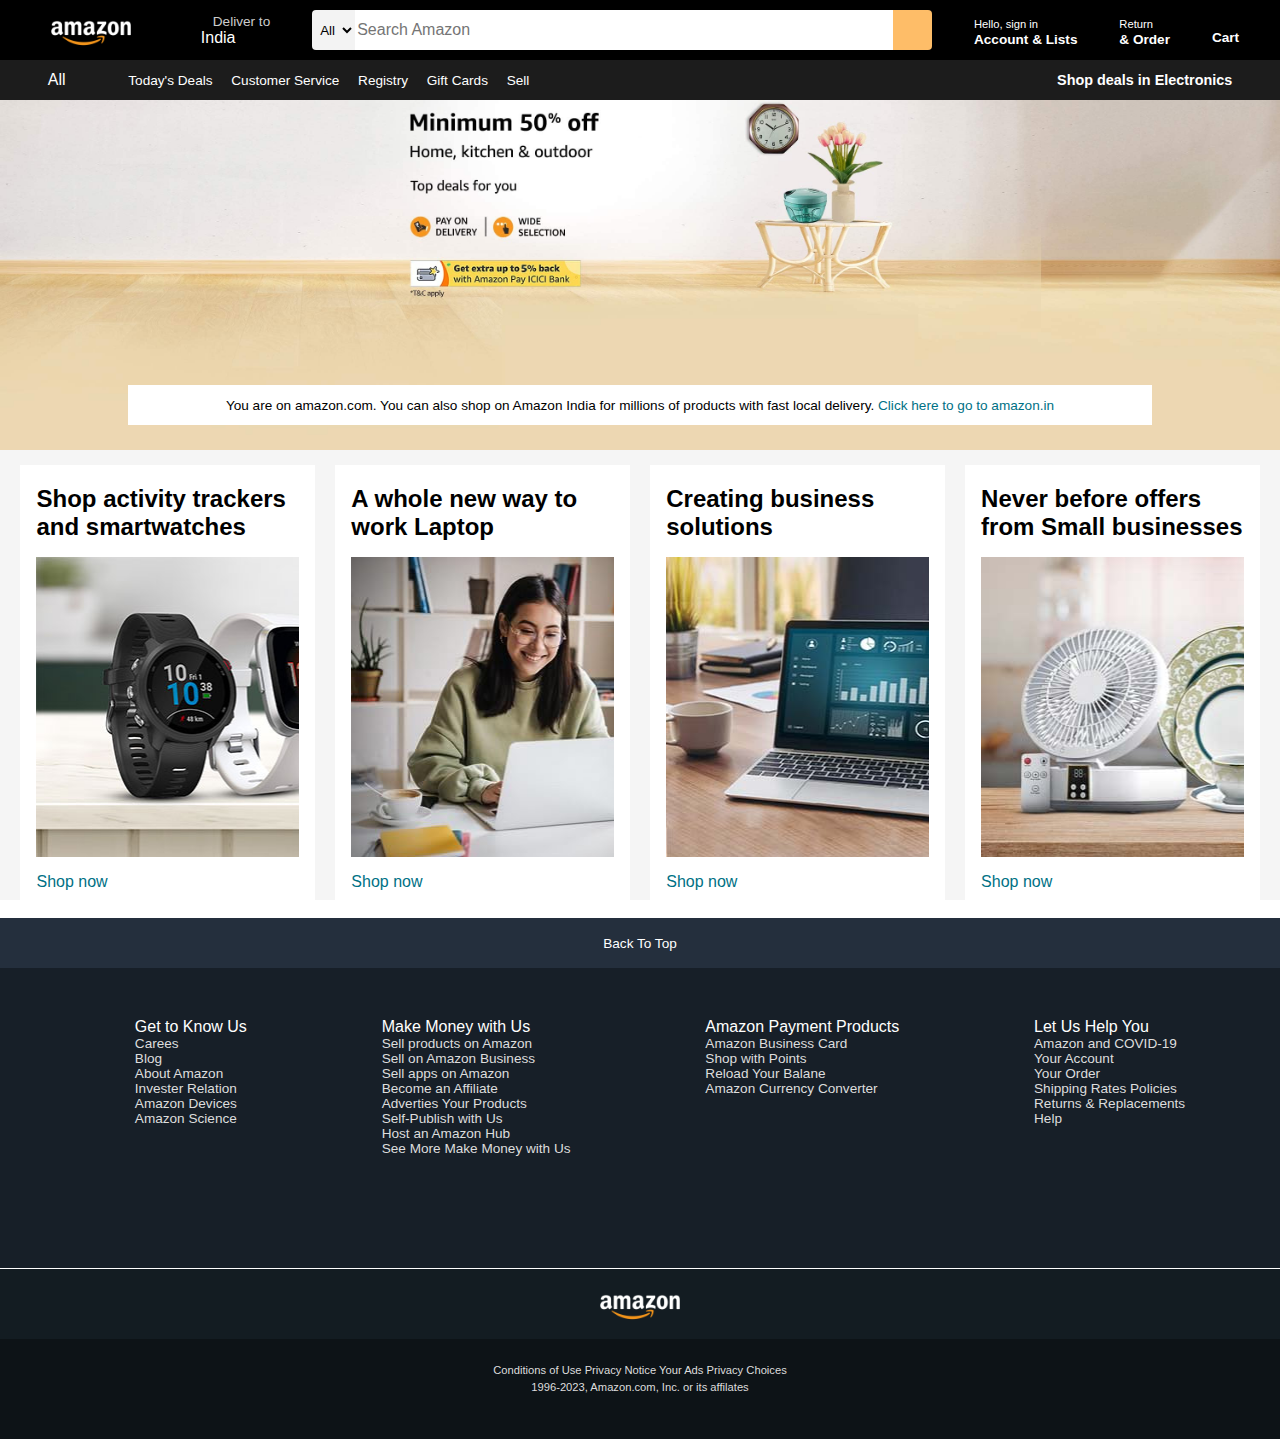
<file: 1. Amazon Clone/index.html>
<!DOCTYPE html>
<html lang="en">
<head>
    <meta charset="UTF-8">
    <meta name="viewport" content="width=device-width, initial-scale=1.0">
    <title>Amazon</title>
    <link rel="stylesheet" href="https://cdnjs.cloudflare.com/ajax/libs/font-awesome/6.5.1/css/all.min.css" integrity="sha512-DTOQO9RWCH3ppGqcWaEA1BIZOC6xxalwEsw9c2QQeAIftl+Vegovlnee1c9QX4TctnWMn13TZye+giMm8e2LwA==" crossorigin="anonymous" referrerpolicy="no-referrer" />
    <link rel="stylesheet" href="style.css">
</head>
<body>
    <header>
        <div class="navbar">
            <div class="nav-logo border">
                <div class="logo"></div>
            </div>

            <div class="nav-address border">
                <p class="del">Deliver to</p>
                <div class="add-icon">
                    <i class="fa-solid fa-location-dot"></i>
                    <p class="country">India</p>
                </div>
            </div>

            <div class="nav-search border">
                <select class="search-select">
                    <option>All</option>
                </select>
                <input placeholder="Search Amazon" class="search-input">
                <div class="search-icon">
                    <i class="fa-solid fa-magnifying-glass"></i>
                </div>
            </div>


            <div class="nav-signin border">
                <p><span>Hello, sign in</span></p>
                <p class="sin">Account & Lists</p>
            </div>
            <div class="nav-signin border">
                <p><span>Return</span></p>
                <p class="sin">& Order</p>
            </div>

            <div class="nav-cart border">
                <i class="fa-brands fa-opencart"></i>
                Cart
            </div>
        </div>
        <div class="panel">
            <div class="panel-all">
                <i class="fa-solid fa-bars"></i>
                All
            </div>
            <div class="panel-ops">
                <p>Today's Deals</p>
                <p>Customer Service</p>
                <p>Registry</p>
                <p>Gift Cards</p>
                <p>Sell</p>
            </div>
            <div class="panel-deals">
                Shop deals in Electronics
            </div>
        </div>
    </header>
    <main>

        <section>
            <div class="hero-section">
                <div class="hero-msg">
                    <p>You are on amazon.com. You can also shop on Amazon India for millions of products with fast local delivery. <a href="https://www.amazon.in/">Click here to go to amazon.in</a></p>
                </div>
            </div>
        </section>

        <section>
            <div class="shop-section">
                <div class="box1 box">
                    <div class="box-content">
                        <h2>Shop activity trackers and smartwatches</h2>
                        <div class="box-img" style="background-image: url(./watches.jpg);"></div>
                        <a href="https://www.amazon.com/s?k=activity+trackers+and+smartwatches&_encoding=UTF8&content-id=amzn1.sym.33f8f65b-b95c-44af-8b89-e59e69e79828&pd_rd_r=b109cd0d-b489-4e14-975a-4a64c9a3bf09&pd_rd_w=Z54Ld&pd_rd_wg=xE8P7&pf_rd_p=33f8f65b-b95c-44af-8b89-e59e69e79828&pf_rd_r=VTBT3417DB2V9KTE99F7&ref=pd_gw_unk">Shop now</a>
                    </div>
                </div>
                <div class="box2 box">
                    <div class="box-content">
                        <h2>A whole new way to work Laptop </h2>
                        <div class="box-img" style="background-image: url(./Laptop.jpg);"></div>
                        <a href="https://www.amazon.com/s?k=laptops&_encoding=UTF8&content-id=amzn1.sym.133c76c2-17c5-4fe7-be87-8177a87f7092&pd_rd_r=a45ef0ad-745b-48bb-8a0b-5f13f760192c&pd_rd_w=C3DUV&pd_rd_wg=n20PI&pf_rd_p=133c76c2-17c5-4fe7-be87-8177a87f7092&pf_rd_r=WMNQJV6TGV9R13VRY3RV&ref=pd_gw_unk">Shop now</a>
                    </div>
                </div>
                <div class="box3 box">
                    <div class="box-content">
                        <h2>Creating business solutions</h2>
                        <div class="box-img" style="background-image: url(./Business.jpg);"></div>
                        <a href="https://www.amazon.com/s?k=laptops+and+accessories&_encoding=UTF8&content-id=amzn1.sym.7d5cde1d-b3d4-4ca8-a1cf-489ba1530c6b&pd_rd_r=a45ef0ad-745b-48bb-8a0b-5f13f760192c&pd_rd_w=7Y9DD&pd_rd_wg=n20PI&pf_rd_p=7d5cde1d-b3d4-4ca8-a1cf-489ba1530c6b&pf_rd_r=WMNQJV6TGV9R13VRY3RV&ref=pd_gw_unk">Shop now</a>
                    </div>
                </div>
                <div class="box4 box">
                    <div class="box-content">
                    <h2>Never before offers from Small businesses</h2>
                    <div class="box-img" style="background-image: url(./small\ bussinesses.jpg);"></div>
                    <a href="https://www.amazon.in/b/?_encoding=UTF8&node=20378717031&pd_rd_w=JOxIe&content-id=amzn1.sym.e57068b5-f000-4f26-b090-bc745f6a6c02&pf_rd_p=e57068b5-f000-4f26-b090-bc745f6a6c02&pf_rd_r=WJC3ZA21ZS196VC3YR1X&pd_rd_wg=EQIKT&pd_rd_r=8e8f8b3c-e23b-40c0-878a-a7e684e5ac0e&ref_=pd_gw_unk">Shop now</a>
                </div>    
            </div>
        </section>
    </main>
    <br>
    <footer>
        <div class="foot-panel1">
            <p>Back To Top</p>
        </div>
        <div class="foot-panel2">
            <ul>
                <p>Get to Know Us</p>
                <a href="">Carees</a>
                <a href="">Blog</a>
                <a href="">About Amazon</a>
                <a href="">Invester Relation</a>
                <a href="">Amazon Devices</a>
                <a href="">Amazon Science</a>
            </ul>
            <ul>
                <p>Make Money with Us</p>
                <a href="">Sell products on Amazon</a>
                <a href="">Sell on Amazon Business</a>
                <a href="">Sell apps on Amazon</a>
                <a href="">Become an Affiliate</a>
                <a href="">Adverties Your Products</a>
                <a href="">Self-Publish with Us</a>
                <a href="">Host an Amazon Hub</a>
                <a href="">See More Make Money with Us</a>
            </ul>
            <ul>
                <p>Amazon Payment Products</p>
                <a href="">Amazon Business Card</a>
                <a href="">Shop with Points</a>
                <a href="">Reload Your Balane</a>
                <a href="">Amazon Currency Converter</a>

            </ul>
            <ul>
                <p>Let Us Help You</p>
                <a href="">Amazon and COVID-19</a>
                <a href="">Your Account</a>
                <a href="">Your Order</a>
                <a href="">Shipping Rates Policies</a>
                <a href="">Returns & Replacements</a>
                <a href="">Help</a>
            </ul>
        </div>
        <div class="foot-panel3">
            <div class="logo"></div>
        </div>
        <div class="foot-panel4">
            <div class="pages">
                <a href="">Conditions of Use</a>
                <a href="">Privacy Notice</a>
                <a href="">Your Ads Privacy Choices</a>
            </div>
            <div class="copyright">
                <i class="fa-regular fa-copyright"></i>
                1996-2023, Amazon.com, Inc. or its affilates
            </div>
        </div>
    </footer>
</body>
</html>
</file>
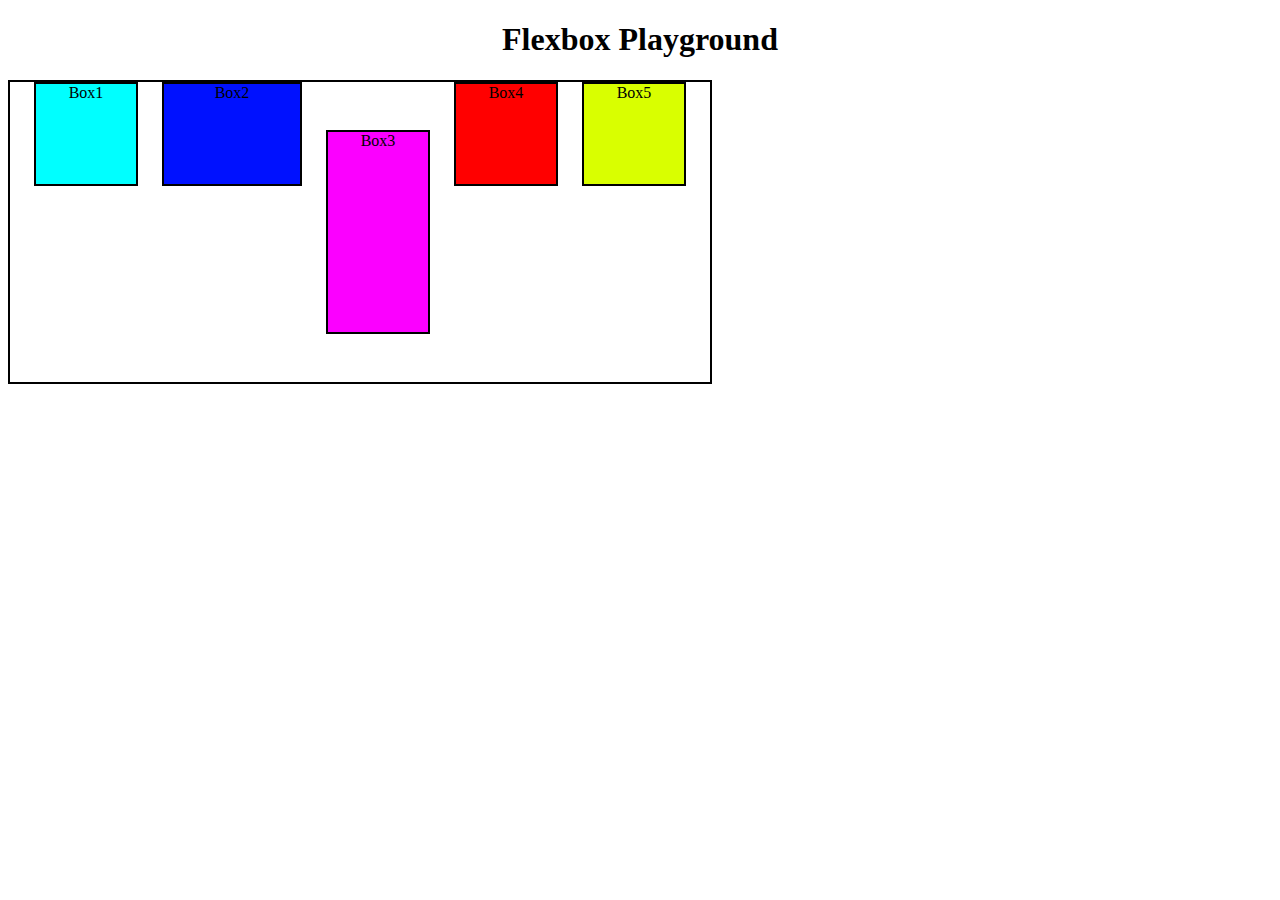
<file: Flexbox/index.html>
<!DOCTYPE html>
<html lang="en">
<head>
    <meta charset="UTF-8">
    <meta name="viewport" content="width=device-width, initial-scale=1.0">
    <title>Document</title>
    <link rel="stylesheet" href="style.css">
</head>
<body>
    <header></header>
    <main>
        <section>
            <h1>Flexbox Playground</h1>
            <div id="container">
                <div id="box1">Box1</div>
                <div id="box2">Box2</div>
                <div id="box3">Box3</div>
                <div id="box4">Box4</div>
                <div id="box5">Box5</div>
            </div>
        </section>
    </main>
    <footer></footer>
</body>
</html>
</file>
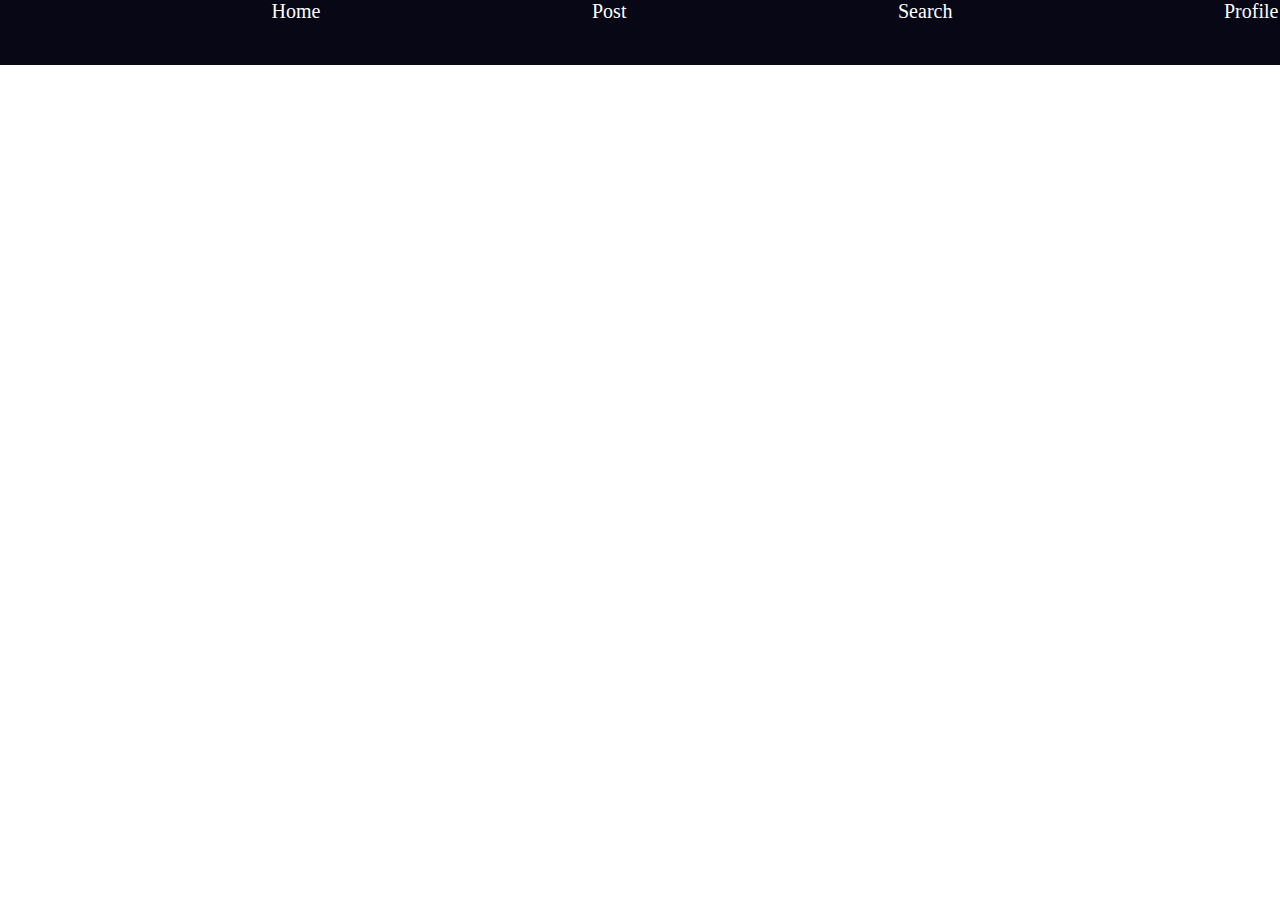
<file: Personal Projects/index.html>
<!DOCTYPE html>
<html lang="en">
<head>
    <meta charset="UTF-8">
    <meta name="viewport" content="width=device-width, initial-scale=1.0">
    <title>Document</title>
    <link rel="stylesheet" href="style.css">
</head>
<body>
    <header>
        <div id="navbar">
            <li><a href="">Home</a></li>
            <li><a href="">Post</a></li>
            <li><a href="">Search</a></li>
            <li><a href="">Profile</a></li>
        </div>
    </header>
    <main>
        <div></div>        
        <div></div>
        <div></div>
        <div></div>
        <div></div>
    </main>
    <footer>
        <div id="footbar">

        </div>
    </footer>
</body>
</html>
</file>
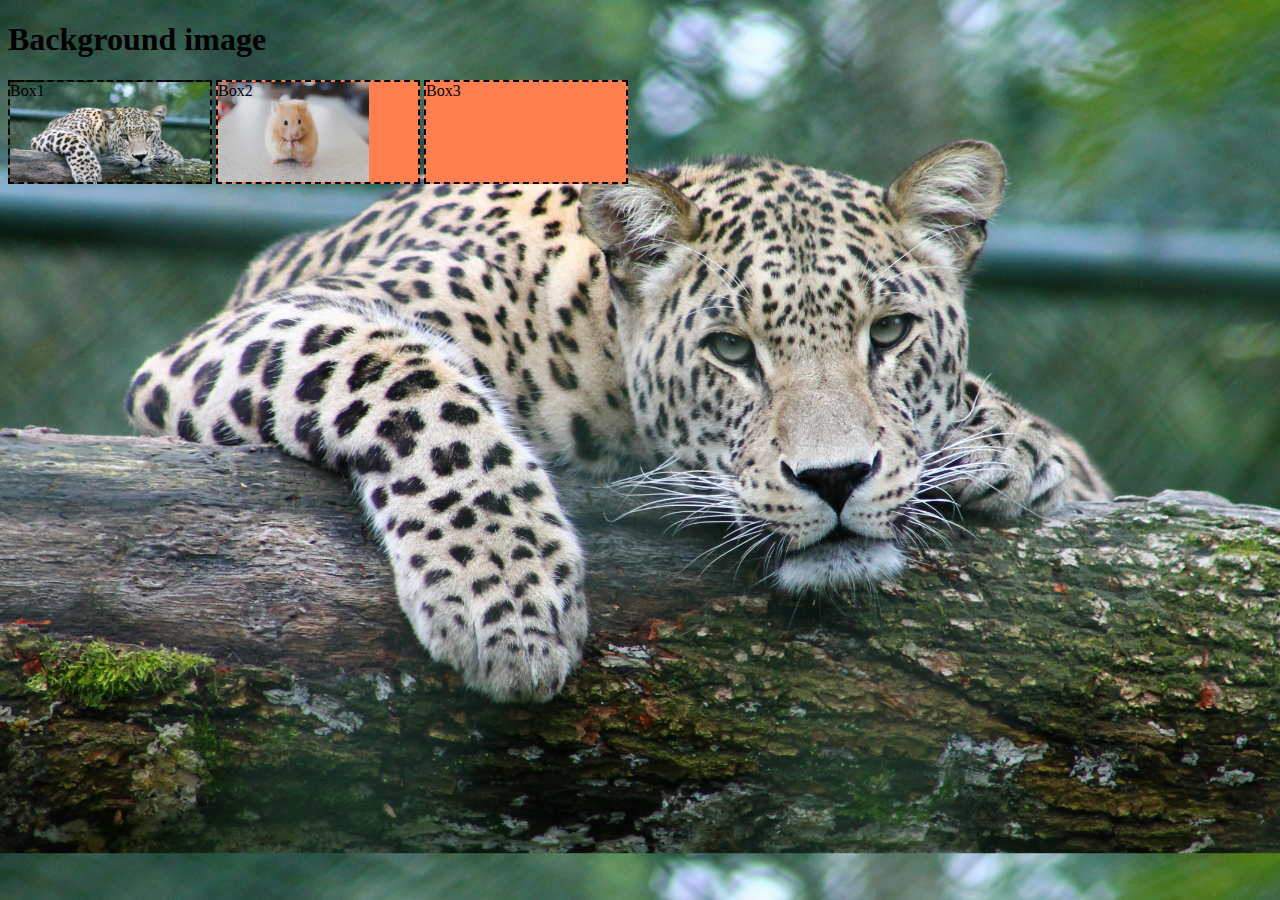
<file: CSS/Background image/index.html>
<!DOCTYPE html>
<html lang="en">
<head>
    <meta charset="UTF-8">
    <meta name="viewport" content="width=device-width, initial-scale=1.0">
    <title>Document</title>
    <link rel="stylesheet" href="style.css">
</head>
<body>
    <h1>Background image</h1>
    <div id="box1">Box1</div>
    <div id="box2">Box2</div>
    <div id="box3">Box3</div>
</body>
</html>
</file>
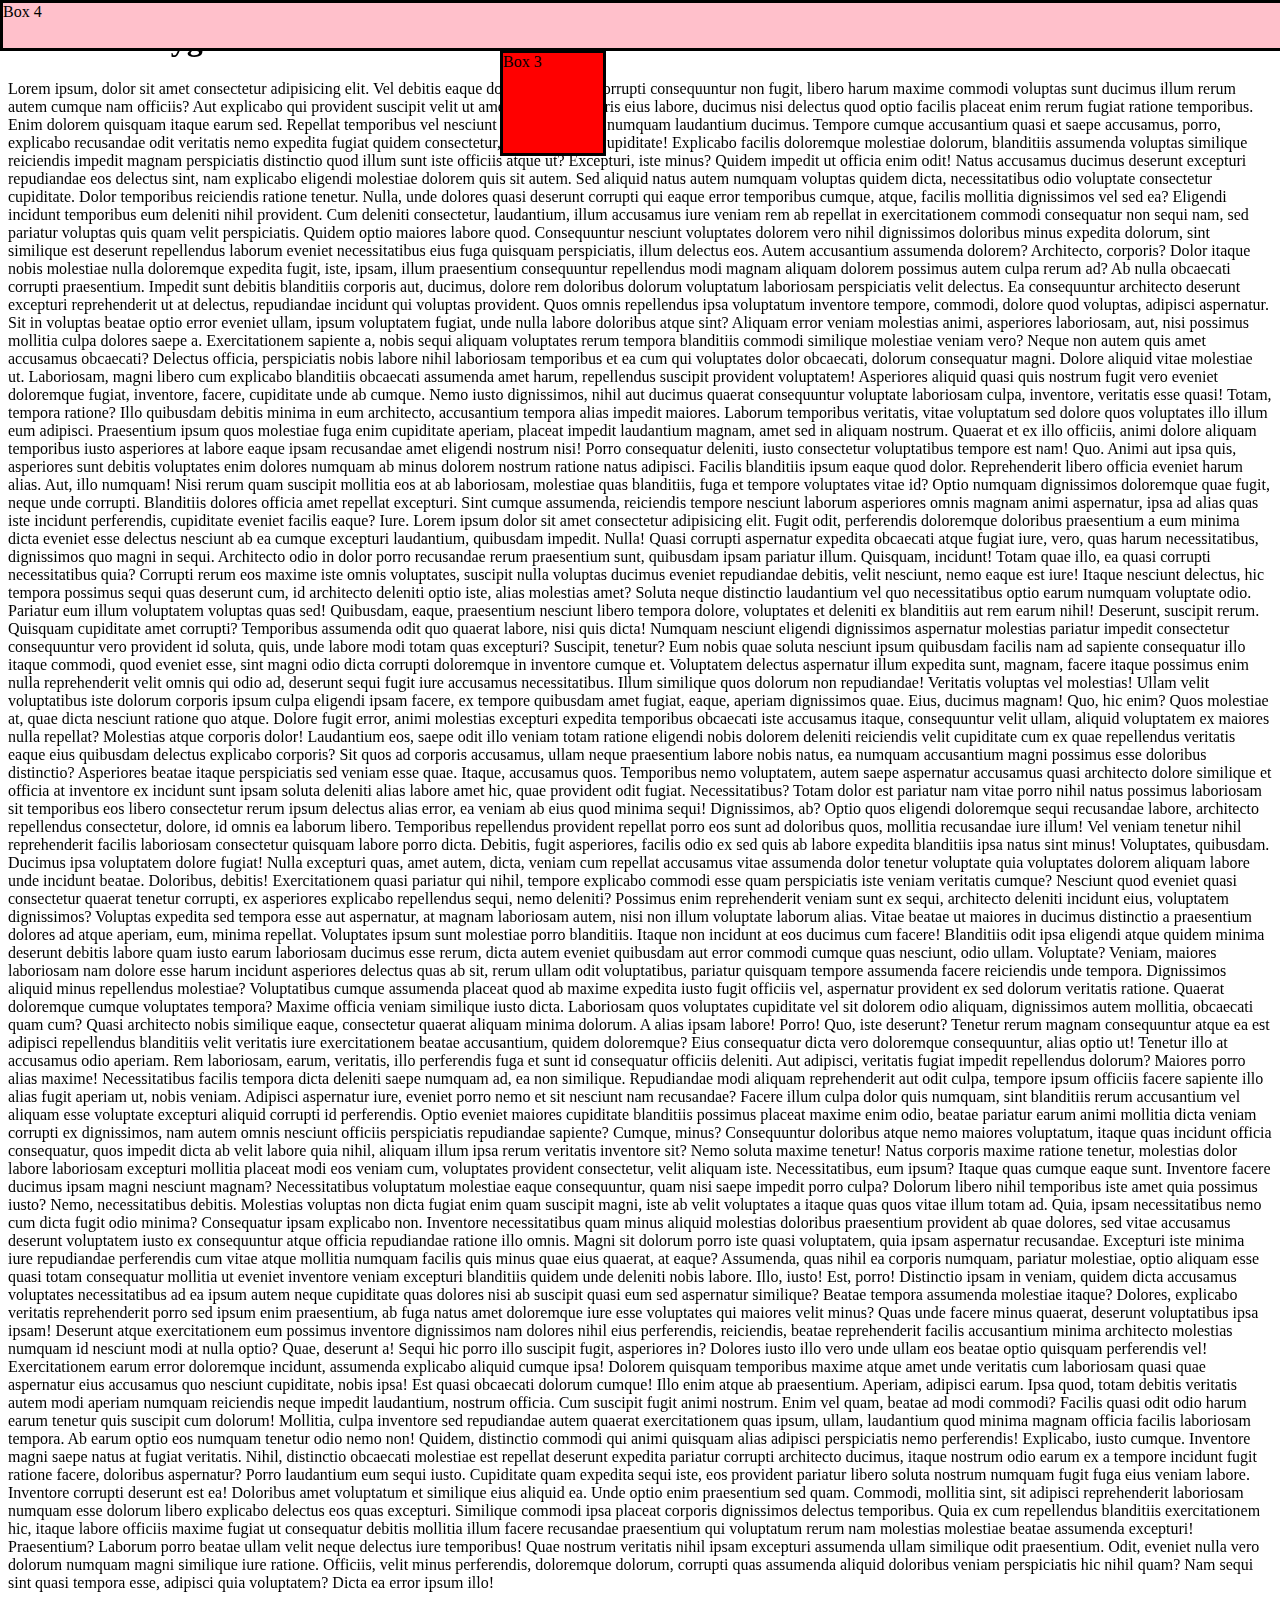
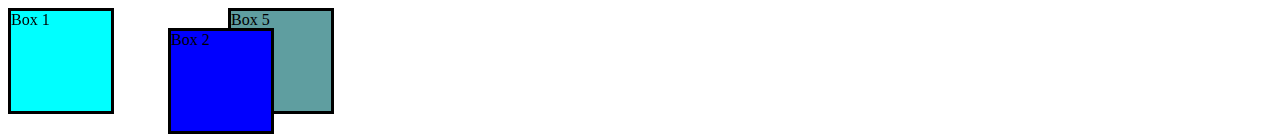
<file: CSS/Position/index.html>
<!DOCTYPE html>
<html lang="en">
<head>
    <meta charset="UTF-8">
    <meta name="viewport" content="width=device-width, initial-scale=1.0">
    <title>Document</title>
    <link rel="stylesheet" href="style.css">
</head>
<body>
    <h1>Position Playground</h1>
    <p>Lorem ipsum, dolor sit amet consectetur adipisicing elit. Vel debitis eaque dolorum veniam corrupti consequuntur non fugit, libero harum maxime commodi voluptas sunt ducimus illum rerum autem cumque nam officiis?
    Aut explicabo qui provident suscipit velit ut amet maiores corporis eius labore, ducimus nisi delectus quod optio facilis placeat enim rerum fugiat ratione temporibus. Enim dolorem quisquam itaque earum sed.
    Repellat temporibus vel nesciunt pariatur ratione, numquam laudantium ducimus. Tempore cumque accusantium quasi et saepe accusamus, porro, explicabo recusandae odit veritatis nemo expedita fugiat quidem consectetur, velit error ea! Cupiditate!
    Explicabo facilis doloremque molestiae dolorum, blanditiis assumenda voluptas similique reiciendis impedit magnam perspiciatis distinctio quod illum sunt iste officiis atque ut? Excepturi, iste minus? Quidem impedit ut officia enim odit!
    Natus accusamus ducimus deserunt excepturi repudiandae eos delectus sint, nam explicabo eligendi molestiae dolorem quis sit autem. Sed aliquid natus autem numquam voluptas quidem dicta, necessitatibus odio voluptate consectetur cupiditate.
    Dolor temporibus reiciendis ratione tenetur. Nulla, unde dolores quasi deserunt corrupti qui eaque error temporibus cumque, atque, facilis mollitia dignissimos vel sed ea? Eligendi incidunt temporibus eum deleniti nihil provident.
    Cum deleniti consectetur, laudantium, illum accusamus iure veniam rem ab repellat in exercitationem commodi consequatur non sequi nam, sed pariatur voluptas quis quam velit perspiciatis. Quidem optio maiores labore quod.
    Consequuntur nesciunt voluptates dolorem vero nihil dignissimos doloribus minus expedita dolorum, sint similique est deserunt repellendus laborum eveniet necessitatibus eius fuga quisquam perspiciatis, illum delectus eos. Autem accusantium assumenda dolorem?
    Architecto, corporis? Dolor itaque nobis molestiae nulla doloremque expedita fugit, iste, ipsam, illum praesentium consequuntur repellendus modi magnam aliquam dolorem possimus autem culpa rerum ad? Ab nulla obcaecati corrupti praesentium.
    Impedit sunt debitis blanditiis corporis aut, ducimus, dolore rem doloribus dolorum voluptatum laboriosam perspiciatis velit delectus. Ea consequuntur architecto deserunt excepturi reprehenderit ut at delectus, repudiandae incidunt qui voluptas provident.
    Quos omnis repellendus ipsa voluptatum inventore tempore, commodi, dolore quod voluptas, adipisci aspernatur. Sit in voluptas beatae optio error eveniet ullam, ipsum voluptatem fugiat, unde nulla labore doloribus atque sint?
    Aliquam error veniam molestias animi, asperiores laboriosam, aut, nisi possimus mollitia culpa dolores saepe a. Exercitationem sapiente a, nobis sequi aliquam voluptates rerum tempora blanditiis commodi similique molestiae veniam vero?
    Neque non autem quis amet accusamus obcaecati? Delectus officia, perspiciatis nobis labore nihil laboriosam temporibus et ea cum qui voluptates dolor obcaecati, dolorum consequatur magni. Dolore aliquid vitae molestiae ut.
    Laboriosam, magni libero cum explicabo blanditiis obcaecati assumenda amet harum, repellendus suscipit provident voluptatem! Asperiores aliquid quasi quis nostrum fugit vero eveniet doloremque fugiat, inventore, facere, cupiditate unde ab cumque.
    Nemo iusto dignissimos, nihil aut ducimus quaerat consequuntur voluptate laboriosam culpa, inventore, veritatis esse quasi! Totam, tempora ratione? Illo quibusdam debitis minima in eum architecto, accusantium tempora alias impedit maiores.
    Laborum temporibus veritatis, vitae voluptatum sed dolore quos voluptates illo illum eum adipisci. Praesentium ipsum quos molestiae fuga enim cupiditate aperiam, placeat impedit laudantium magnam, amet sed in aliquam nostrum.
    Quaerat et ex illo officiis, animi dolore aliquam temporibus iusto asperiores at labore eaque ipsam recusandae amet eligendi nostrum nisi! Porro consequatur deleniti, iusto consectetur voluptatibus tempore est nam! Quo.
    Animi aut ipsa quis, asperiores sunt debitis voluptates enim dolores numquam ab minus dolorem nostrum ratione natus adipisci. Facilis blanditiis ipsum eaque quod dolor. Reprehenderit libero officia eveniet harum alias.
    Aut, illo numquam! Nisi rerum quam suscipit mollitia eos at ab laboriosam, molestiae quas blanditiis, fuga et tempore voluptates vitae id? Optio numquam dignissimos doloremque quae fugit, neque unde corrupti.
    Blanditiis dolores officia amet repellat excepturi. Sint cumque assumenda, reiciendis tempore nesciunt laborum asperiores omnis magnam animi aspernatur, ipsa ad alias quas iste incidunt perferendis, cupiditate eveniet facilis eaque? Iure.
    Lorem ipsum dolor sit amet consectetur adipisicing elit. Fugit odit, perferendis doloremque doloribus praesentium a eum minima dicta eveniet esse delectus nesciunt ab ea cumque excepturi laudantium, quibusdam impedit. Nulla!
    Quasi corrupti aspernatur expedita obcaecati atque fugiat iure, vero, quas harum necessitatibus, dignissimos quo magni in sequi. Architecto odio in dolor porro recusandae rerum praesentium sunt, quibusdam ipsam pariatur illum.
    Quisquam, incidunt! Totam quae illo, ea quasi corrupti necessitatibus quia? Corrupti rerum eos maxime iste omnis voluptates, suscipit nulla voluptas ducimus eveniet repudiandae debitis, velit nesciunt, nemo eaque est iure!
    Itaque nesciunt delectus, hic tempora possimus sequi quas deserunt cum, id architecto deleniti optio iste, alias molestias amet? Soluta neque distinctio laudantium vel quo necessitatibus optio earum numquam voluptate odio.
    Pariatur eum illum voluptatem voluptas quas sed! Quibusdam, eaque, praesentium nesciunt libero tempora dolore, voluptates et deleniti ex blanditiis aut rem earum nihil! Deserunt, suscipit rerum. Quisquam cupiditate amet corrupti?
    Temporibus assumenda odit quo quaerat labore, nisi quis dicta! Numquam nesciunt eligendi dignissimos aspernatur molestias pariatur impedit consectetur consequuntur vero provident id soluta, quis, unde labore modi totam quas excepturi?
    Suscipit, tenetur? Eum nobis quae soluta nesciunt ipsum quibusdam facilis nam ad sapiente consequatur illo itaque commodi, quod eveniet esse, sint magni odio dicta corrupti doloremque in inventore cumque et.
    Voluptatem delectus aspernatur illum expedita sunt, magnam, facere itaque possimus enim nulla reprehenderit velit omnis qui odio ad, deserunt sequi fugit iure accusamus necessitatibus. Illum similique quos dolorum non repudiandae!
    Veritatis voluptas vel molestias! Ullam velit voluptatibus iste dolorum corporis ipsum culpa eligendi ipsam facere, ex tempore quibusdam amet fugiat, eaque, aperiam dignissimos quae. Eius, ducimus magnam! Quo, hic enim?
    Quos molestiae at, quae dicta nesciunt ratione quo atque. Dolore fugit error, animi molestias excepturi expedita temporibus obcaecati iste accusamus itaque, consequuntur velit ullam, aliquid voluptatem ex maiores nulla repellat?
    Molestias atque corporis dolor! Laudantium eos, saepe odit illo veniam totam ratione eligendi nobis dolorem deleniti reiciendis velit cupiditate cum ex quae repellendus veritatis eaque eius quibusdam delectus explicabo corporis?
    Sit quos ad corporis accusamus, ullam neque praesentium labore nobis natus, ea numquam accusantium magni possimus esse doloribus distinctio? Asperiores beatae itaque perspiciatis sed veniam esse quae. Itaque, accusamus quos.
    Temporibus nemo voluptatem, autem saepe aspernatur accusamus quasi architecto dolore similique et officia at inventore ex incidunt sunt ipsam soluta deleniti alias labore amet hic, quae provident odit fugiat. Necessitatibus?
    Totam dolor est pariatur nam vitae porro nihil natus possimus laboriosam sit temporibus eos libero consectetur rerum ipsum delectus alias error, ea veniam ab eius quod minima sequi! Dignissimos, ab?
    Optio quos eligendi doloremque sequi recusandae labore, architecto repellendus consectetur, dolore, id omnis ea laborum libero. Temporibus repellendus provident repellat porro eos sunt ad doloribus quos, mollitia recusandae iure illum!
    Vel veniam tenetur nihil reprehenderit facilis laboriosam consectetur quisquam labore porro dicta. Debitis, fugit asperiores, facilis odio ex sed quis ab labore expedita blanditiis ipsa natus sint minus! Voluptates, quibusdam.
    Ducimus ipsa voluptatem dolore fugiat! Nulla excepturi quas, amet autem, dicta, veniam cum repellat accusamus vitae assumenda dolor tenetur voluptate quia voluptates dolorem aliquam labore unde incidunt beatae. Doloribus, debitis!
    Exercitationem quasi pariatur qui nihil, tempore explicabo commodi esse quam perspiciatis iste veniam veritatis cumque? Nesciunt quod eveniet quasi consectetur quaerat tenetur corrupti, ex asperiores explicabo repellendus sequi, nemo deleniti?
    Possimus enim reprehenderit veniam sunt ex sequi, architecto deleniti incidunt eius, voluptatem dignissimos? Voluptas expedita sed tempora esse aut aspernatur, at magnam laboriosam autem, nisi non illum voluptate laborum alias.
    Vitae beatae ut maiores in ducimus distinctio a praesentium dolores ad atque aperiam, eum, minima repellat. Voluptates ipsum sunt molestiae porro blanditiis. Itaque non incidunt at eos ducimus cum facere!
    Blanditiis odit ipsa eligendi atque quidem minima deserunt debitis labore quam iusto earum laboriosam ducimus esse rerum, dicta autem eveniet quibusdam aut error commodi cumque quas nesciunt, odio ullam. Voluptate?
    Veniam, maiores laboriosam nam dolore esse harum incidunt asperiores delectus quas ab sit, rerum ullam odit voluptatibus, pariatur quisquam tempore assumenda facere reiciendis unde tempora. Dignissimos aliquid minus repellendus molestiae?
    Voluptatibus cumque assumenda placeat quod ab maxime expedita iusto fugit officiis vel, aspernatur provident ex sed dolorum veritatis ratione. Quaerat doloremque cumque voluptates tempora? Maxime officia veniam similique iusto dicta.
    Laboriosam quos voluptates cupiditate vel sit dolorem odio aliquam, dignissimos autem mollitia, obcaecati quam cum? Quasi architecto nobis similique eaque, consectetur quaerat aliquam minima dolorum. A alias ipsam labore! Porro!
    Quo, iste deserunt? Tenetur rerum magnam consequuntur atque ea est adipisci repellendus blanditiis velit veritatis iure exercitationem beatae accusantium, quidem doloremque? Eius consequatur dicta vero doloremque consequuntur, alias optio ut!
    Tenetur illo at accusamus odio aperiam. Rem laboriosam, earum, veritatis, illo perferendis fuga et sunt id consequatur officiis deleniti. Aut adipisci, veritatis fugiat impedit repellendus dolorum? Maiores porro alias maxime!
    Necessitatibus facilis tempora dicta deleniti saepe numquam ad, ea non similique. Repudiandae modi aliquam reprehenderit aut odit culpa, tempore ipsum officiis facere sapiente illo alias fugit aperiam ut, nobis veniam.
    Adipisci aspernatur iure, eveniet porro nemo et sit nesciunt nam recusandae? Facere illum culpa dolor quis numquam, sint blanditiis rerum accusantium vel aliquam esse voluptate excepturi aliquid corrupti id perferendis.
    Optio eveniet maiores cupiditate blanditiis possimus placeat maxime enim odio, beatae pariatur earum animi mollitia dicta veniam corrupti ex dignissimos, nam autem omnis nesciunt officiis perspiciatis repudiandae sapiente? Cumque, minus?
    Consequuntur doloribus atque nemo maiores voluptatum, itaque quas incidunt officia consequatur, quos impedit dicta ab velit labore quia nihil, aliquam illum ipsa rerum veritatis inventore sit? Nemo soluta maxime tenetur!
    Natus corporis maxime ratione tenetur, molestias dolor labore laboriosam excepturi mollitia placeat modi eos veniam cum, voluptates provident consectetur, velit aliquam iste. Necessitatibus, eum ipsum? Itaque quas cumque eaque sunt.
    Inventore facere ducimus ipsam magni nesciunt magnam? Necessitatibus voluptatum molestiae eaque consequuntur, quam nisi saepe impedit porro culpa? Dolorum libero nihil temporibus iste amet quia possimus iusto? Nemo, necessitatibus debitis.
    Molestias voluptas non dicta fugiat enim quam suscipit magni, iste ab velit voluptates a itaque quas quos vitae illum totam ad. Quia, ipsam necessitatibus nemo cum dicta fugit odio minima?
    Consequatur ipsam explicabo non. Inventore necessitatibus quam minus aliquid molestias doloribus praesentium provident ab quae dolores, sed vitae accusamus deserunt voluptatem iusto ex consequuntur atque officia repudiandae ratione illo omnis.
    Magni sit dolorum porro iste quasi voluptatem, quia ipsam aspernatur recusandae. Excepturi iste minima iure repudiandae perferendis cum vitae atque mollitia numquam facilis quis minus quae eius quaerat, at eaque?
    Assumenda, quas nihil ea corporis numquam, pariatur molestiae, optio aliquam esse quasi totam consequatur mollitia ut eveniet inventore veniam excepturi blanditiis quidem unde deleniti nobis labore. Illo, iusto! Est, porro!
    Distinctio ipsam in veniam, quidem dicta accusamus voluptates necessitatibus ad ea ipsum autem neque cupiditate quas dolores nisi ab suscipit quasi eum sed aspernatur similique? Beatae tempora assumenda molestiae itaque?
    Dolores, explicabo veritatis reprehenderit porro sed ipsum enim praesentium, ab fuga natus amet doloremque iure esse voluptates qui maiores velit minus? Quas unde facere minus quaerat, deserunt voluptatibus ipsa ipsam!
    Deserunt atque exercitationem eum possimus inventore dignissimos nam dolores nihil eius perferendis, reiciendis, beatae reprehenderit facilis accusantium minima architecto molestias numquam id nesciunt modi at nulla optio? Quae, deserunt a!
    Sequi hic porro illo suscipit fugit, asperiores in? Dolores iusto illo vero unde ullam eos beatae optio quisquam perferendis vel! Exercitationem earum error doloremque incidunt, assumenda explicabo aliquid cumque ipsa!
    Dolorem quisquam temporibus maxime atque amet unde veritatis cum laboriosam quasi quae aspernatur eius accusamus quo nesciunt cupiditate, nobis ipsa! Est quasi obcaecati dolorum cumque! Illo enim atque ab praesentium.
    Aperiam, adipisci earum. Ipsa quod, totam debitis veritatis autem modi aperiam numquam reiciendis neque impedit laudantium, nostrum officia. Cum suscipit fugit animi nostrum. Enim vel quam, beatae ad modi commodi?
    Facilis quasi odit odio harum earum tenetur quis suscipit cum dolorum! Mollitia, culpa inventore sed repudiandae autem quaerat exercitationem quas ipsum, ullam, laudantium quod minima magnam officia facilis laboriosam tempora.
    Ab earum optio eos numquam tenetur odio nemo non! Quidem, distinctio commodi qui animi quisquam alias adipisci perspiciatis nemo perferendis! Explicabo, iusto cumque. Inventore magni saepe natus at fugiat veritatis.
    Nihil, distinctio obcaecati molestiae est repellat deserunt expedita pariatur corrupti architecto ducimus, itaque nostrum odio earum ex a tempore incidunt fugit ratione facere, doloribus aspernatur? Porro laudantium eum sequi iusto.
    Cupiditate quam expedita sequi iste, eos provident pariatur libero soluta nostrum numquam fugit fuga eius veniam labore. Inventore corrupti deserunt est ea! Doloribus amet voluptatum et similique eius aliquid ea.
    Unde optio enim praesentium sed quam. Commodi, mollitia sint, sit adipisci reprehenderit laboriosam numquam esse dolorum libero explicabo delectus eos quas excepturi. Similique commodi ipsa placeat corporis dignissimos delectus temporibus.
    Quia ex cum repellendus blanditiis exercitationem hic, itaque labore officiis maxime fugiat ut consequatur debitis mollitia illum facere recusandae praesentium qui voluptatum rerum nam molestias molestiae beatae assumenda excepturi! Praesentium?
    Laborum porro beatae ullam velit neque delectus iure temporibus! Quae nostrum veritatis nihil ipsam excepturi assumenda ullam similique odit praesentium. Odit, eveniet nulla vero dolorum numquam magni similique iure ratione.
    Officiis, velit minus perferendis, doloremque dolorum, corrupti quas assumenda aliquid doloribus veniam perspiciatis hic nihil quam? Nam sequi sint quasi tempora esse, adipisci quia voluptatem? Dicta ea error ipsum illo!</p>
    <div id="box1">Box 1</div>
    <div id="box2">Box 2</div>
    <div id="box3">Box 3</div>
    <div id="box4">Box 4</div>
    <div id="box5">Box 5</div>
</body>
</html>
</file>
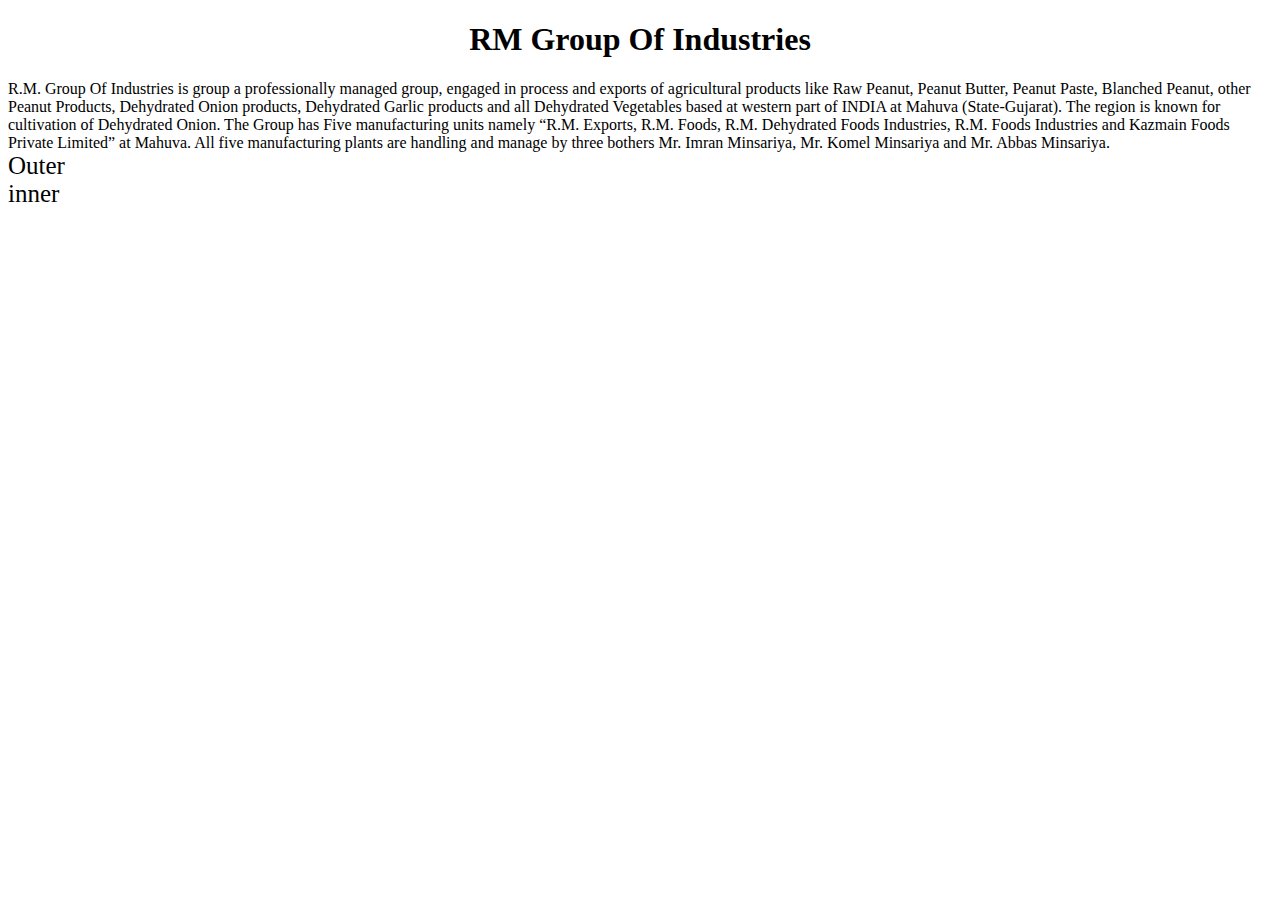
<file: Practice set/Practice Set 2/index.html>
<!DOCTYPE html>
<html lang="en">
<head>
    <meta charset="UTF-8">
    <meta name="viewport" content="width=device-width, initial-scale=1.0">
    <title>Document</title>
    <link rel="stylesheet" href="style.css">
</head>
<body>
    <header></header>
    <main>
        <section>
            <h1>RM group of industries</h1>
        </section>
        <article>
           R.M. Group Of Industries is group a professionally managed group, engaged in process and exports of agricultural products like Raw Peanut, Peanut Butter, Peanut Paste, Blanched Peanut, other Peanut Products, Dehydrated Onion products, Dehydrated Garlic products and all Dehydrated Vegetables based at western part of INDIA at Mahuva (State-Gujarat). The region is known for cultivation of Dehydrated Onion. The Group has Five manufacturing units namely “R.M. Exports, R.M. Foods, R.M. Dehydrated Foods Industries, R.M. Foods Industries and Kazmain Foods Private Limited” at Mahuva. All five manufacturing plants are handling and manage by three bothers Mr. Imran Minsariya, Mr. Komel Minsariya and Mr. Abbas Minsariya.
        </article>
        <section>
            <div id="outer">
                Outer
                <div id="inner">
                    inner
                </div>
            </div>
        </section>
    </main>
    <footer></footer>
</body>
</html>
</file>
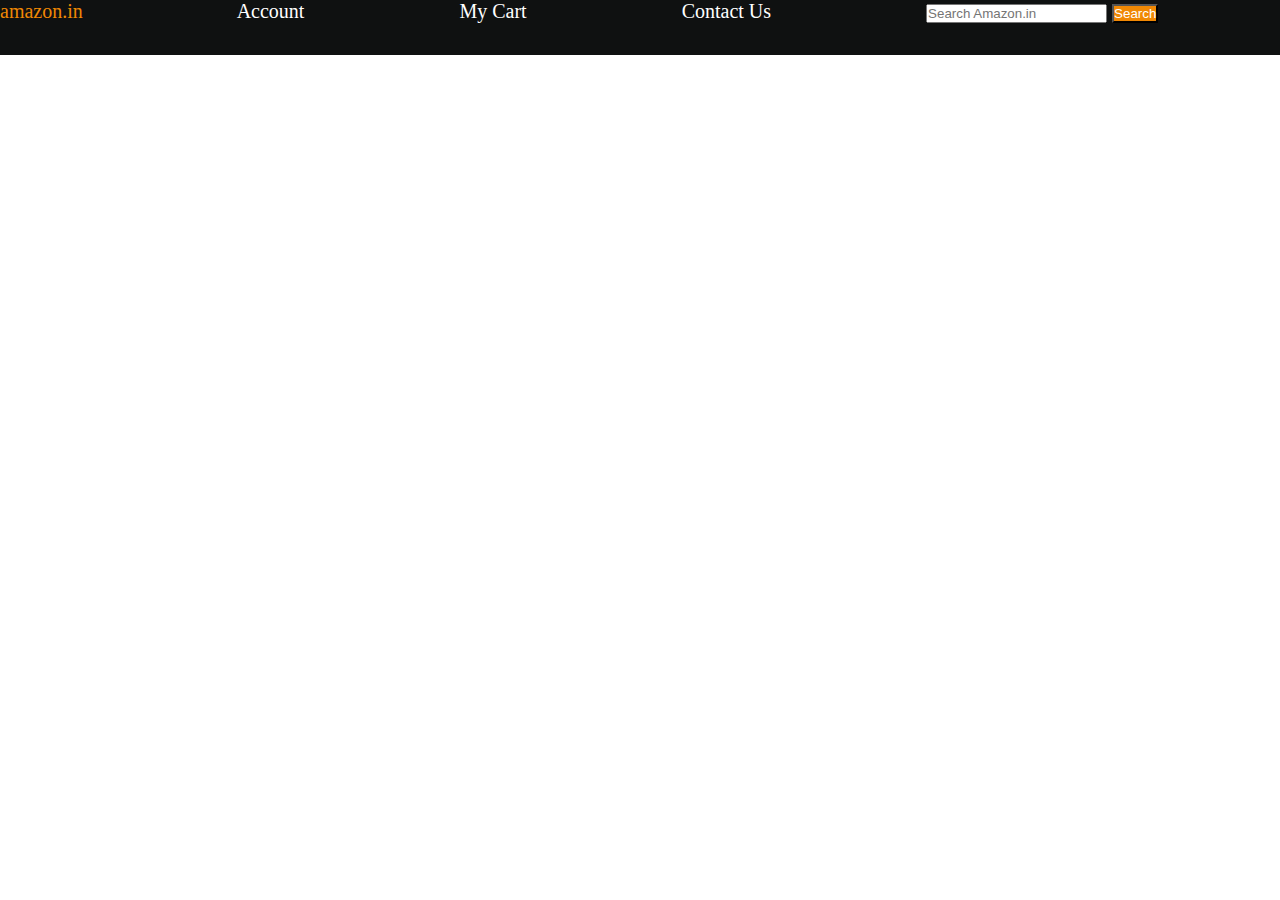
<file: Practice set/Practice set 3/index.html>
<!DOCTYPE html>
<html lang="en">
<head>
    <meta charset="UTF-8">
    <meta name="viewport" content="width=device-width, initial-scale=1.0">
    <title>Document</title>
    <link rel="stylesheet" href="style.css">
</head>
<body>
    <header>
         <div id="navbar">
            <a id="logo" href="">amazon.in</a>
            <a href="">Account</a>
            <a href="">My Cart</a>
            <a href="">Contact Us</a>
            <input placeholder="Search Amazon.in">
            <button>Search</button>
        </div>
    </header>
    <main>
        <section>
            <div></div>
        </section>
    </main>
    <footer></footer>
</body>
</html>
</file>
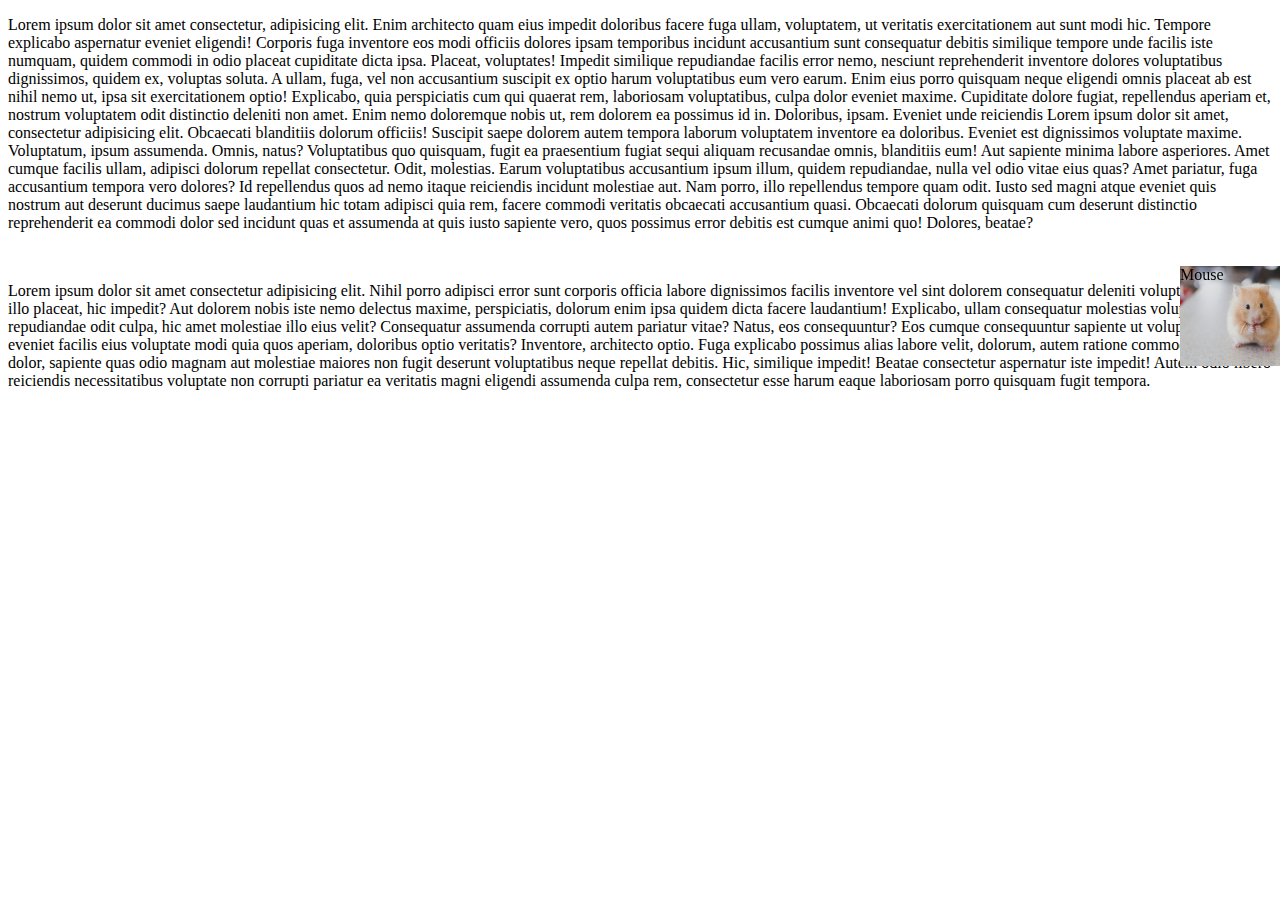
<file: Practice set/Practice set 5/index.html>
<!DOCTYPE html>
<html lang="en">
<head>
    <meta charset="UTF-8">
    <meta name="viewport" content="width=device-width, initial-scale=1.0">
    <title>Document</title>
    <link rel="stylesheet" href="style.css">
</head>
<body>
      <p>Lorem ipsum dolor sit amet consectetur, adipisicing elit. Enim architecto quam eius impedit doloribus facere fuga ullam, voluptatem, ut veritatis exercitationem aut sunt modi hic. Tempore explicabo aspernatur eveniet eligendi!
      Corporis fuga inventore eos modi officiis dolores ipsam temporibus incidunt accusantium sunt consequatur debitis similique tempore unde facilis iste numquam, quidem commodi in odio placeat cupiditate dicta ipsa. Placeat, voluptates!
      Impedit similique repudiandae facilis error nemo, nesciunt reprehenderit inventore dolores voluptatibus dignissimos, quidem ex, voluptas soluta. A ullam, fuga, vel non accusantium suscipit ex optio harum voluptatibus eum vero earum.
      Enim eius porro quisquam neque eligendi omnis placeat ab est nihil nemo ut, ipsa sit exercitationem optio! Explicabo, quia perspiciatis cum qui quaerat rem, laboriosam voluptatibus, culpa dolor eveniet maxime.
      Cupiditate dolore fugiat, repellendus aperiam et, nostrum voluptatem odit distinctio deleniti non amet. Enim nemo doloremque nobis ut, rem dolorem ea possimus id in. Doloribus, ipsam. Eveniet unde reiciendis Lorem ipsum dolor sit amet, consectetur adipisicing elit. Obcaecati blanditiis dolorum officiis! Suscipit saepe dolorem autem tempora laborum voluptatem inventore ea doloribus. Eveniet est dignissimos voluptate maxime. Voluptatum, ipsum assumenda.
      Omnis, natus? Voluptatibus quo quisquam, fugit ea praesentium fugiat sequi aliquam recusandae omnis, blanditiis eum! Aut sapiente minima labore asperiores. Amet cumque facilis ullam, adipisci dolorum repellat consectetur. Odit, molestias.
      Earum voluptatibus accusantium ipsum illum, quidem repudiandae, nulla vel odio vitae eius quas? Amet pariatur, fuga accusantium tempora vero dolores? Id repellendus quos ad nemo itaque reiciendis incidunt molestiae aut.
      Nam porro, illo repellendus tempore quam odit. Iusto sed magni atque eveniet quis nostrum aut deserunt ducimus saepe laudantium hic totam adipisci quia rem, facere commodi veritatis obcaecati accusantium quasi.
      Obcaecati dolorum quisquam cum deserunt distinctio reprehenderit ea commodi dolor sed incidunt quas et assumenda at quis iusto sapiente vero, quos possimus error debitis est cumque animi quo! Dolores, beatae?
    </p><br>
    <div>Mouse</div>
    <p>
        Lorem ipsum dolor sit amet consectetur adipisicing elit. Nihil porro adipisci error sunt corporis officia labore dignissimos facilis inventore vel sint dolorem consequatur deleniti voluptatem debitis illo placeat, hic impedit?
        Aut dolorem nobis iste nemo delectus maxime, perspiciatis, dolorum enim ipsa quidem dicta facere laudantium! Explicabo, ullam consequatur molestias voluptate labore repudiandae odit culpa, hic amet molestiae illo eius velit?
        Consequatur assumenda corrupti autem pariatur vitae? Natus, eos consequuntur? Eos cumque consequuntur sapiente ut voluptatem vitae eveniet facilis eius voluptate modi quia quos aperiam, doloribus optio veritatis? Inventore, architecto optio.
    Fuga explicabo possimus alias labore velit, dolorum, autem ratione commodi sit porro dolor, sapiente quas odio magnam aut molestiae maiores non fugit deserunt voluptatibus neque repellat debitis. Hic, similique impedit!
      Beatae consectetur aspernatur iste impedit! Autem odio libero reiciendis necessitatibus voluptate non corrupti pariatur ea veritatis magni eligendi assumenda culpa rem, consectetur esse harum eaque laboriosam porro quisquam fugit tempora.
   </p>
</body>
</html>
</file>
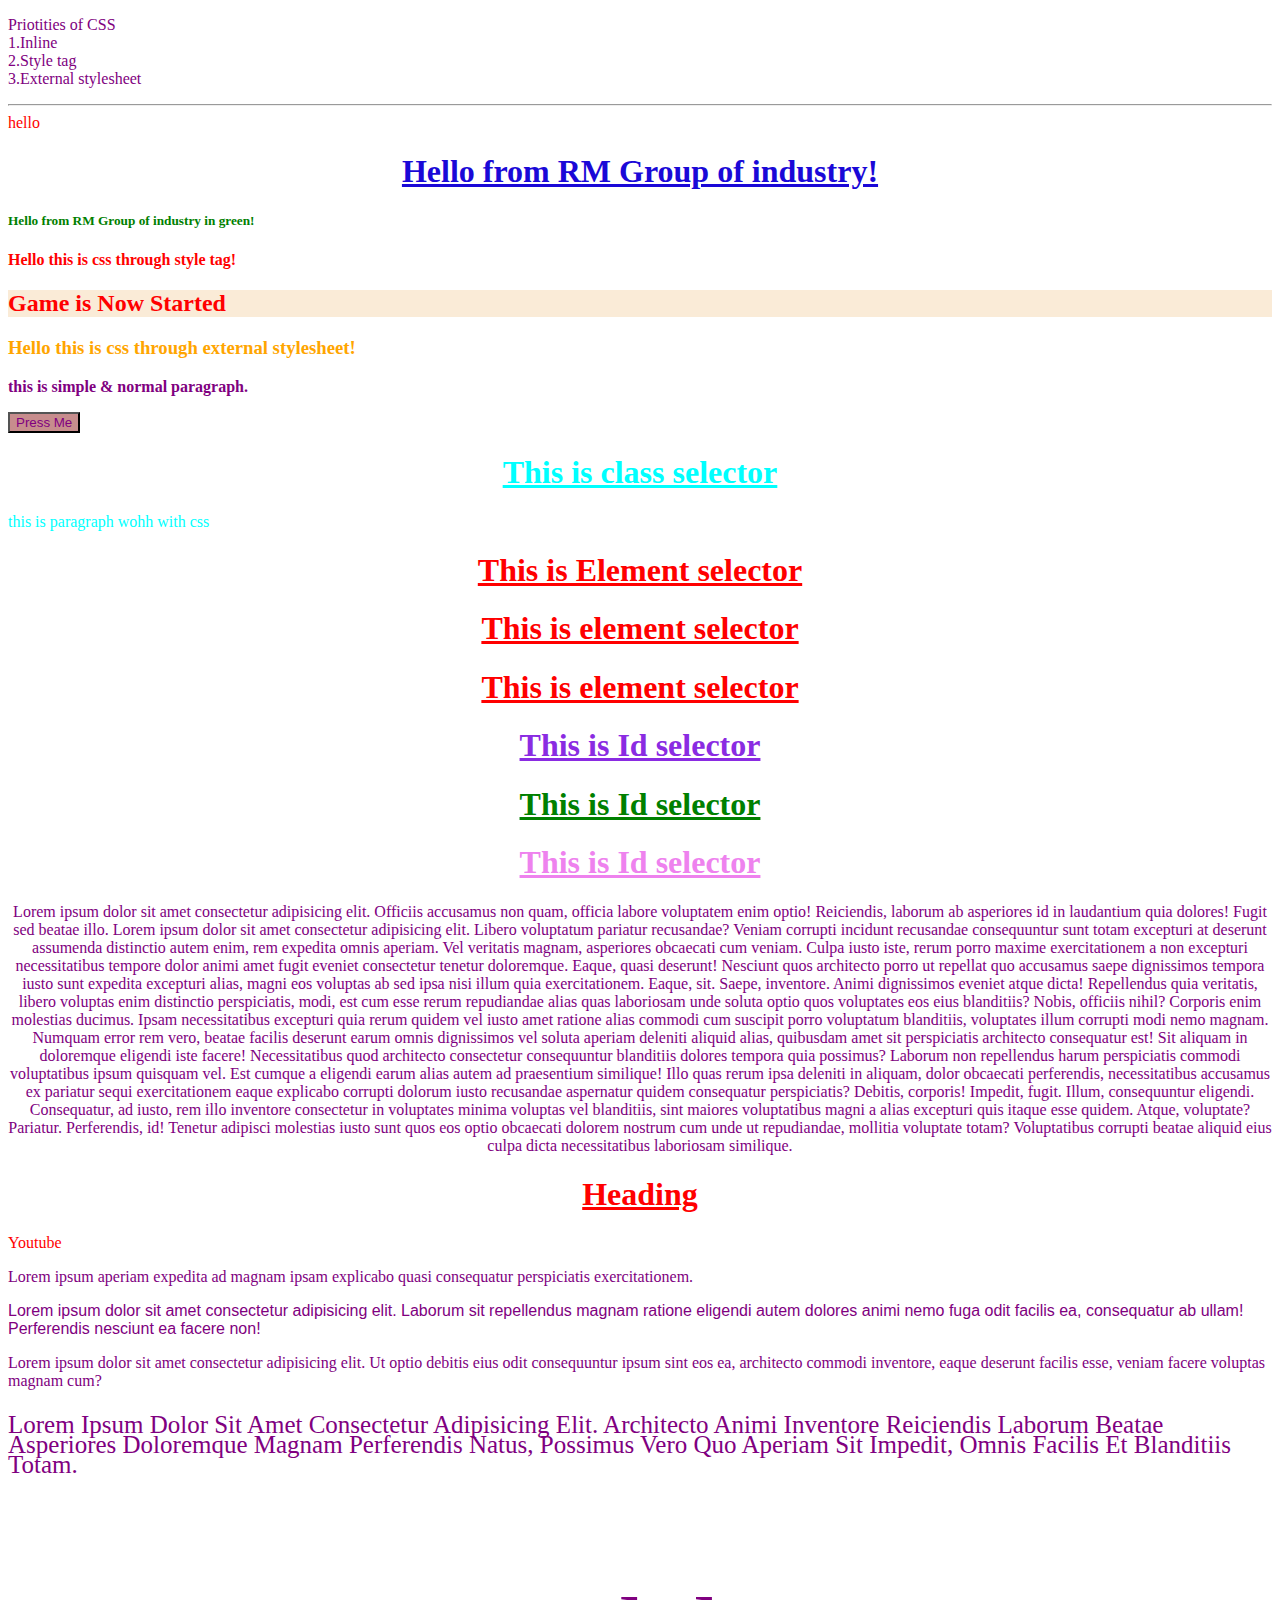
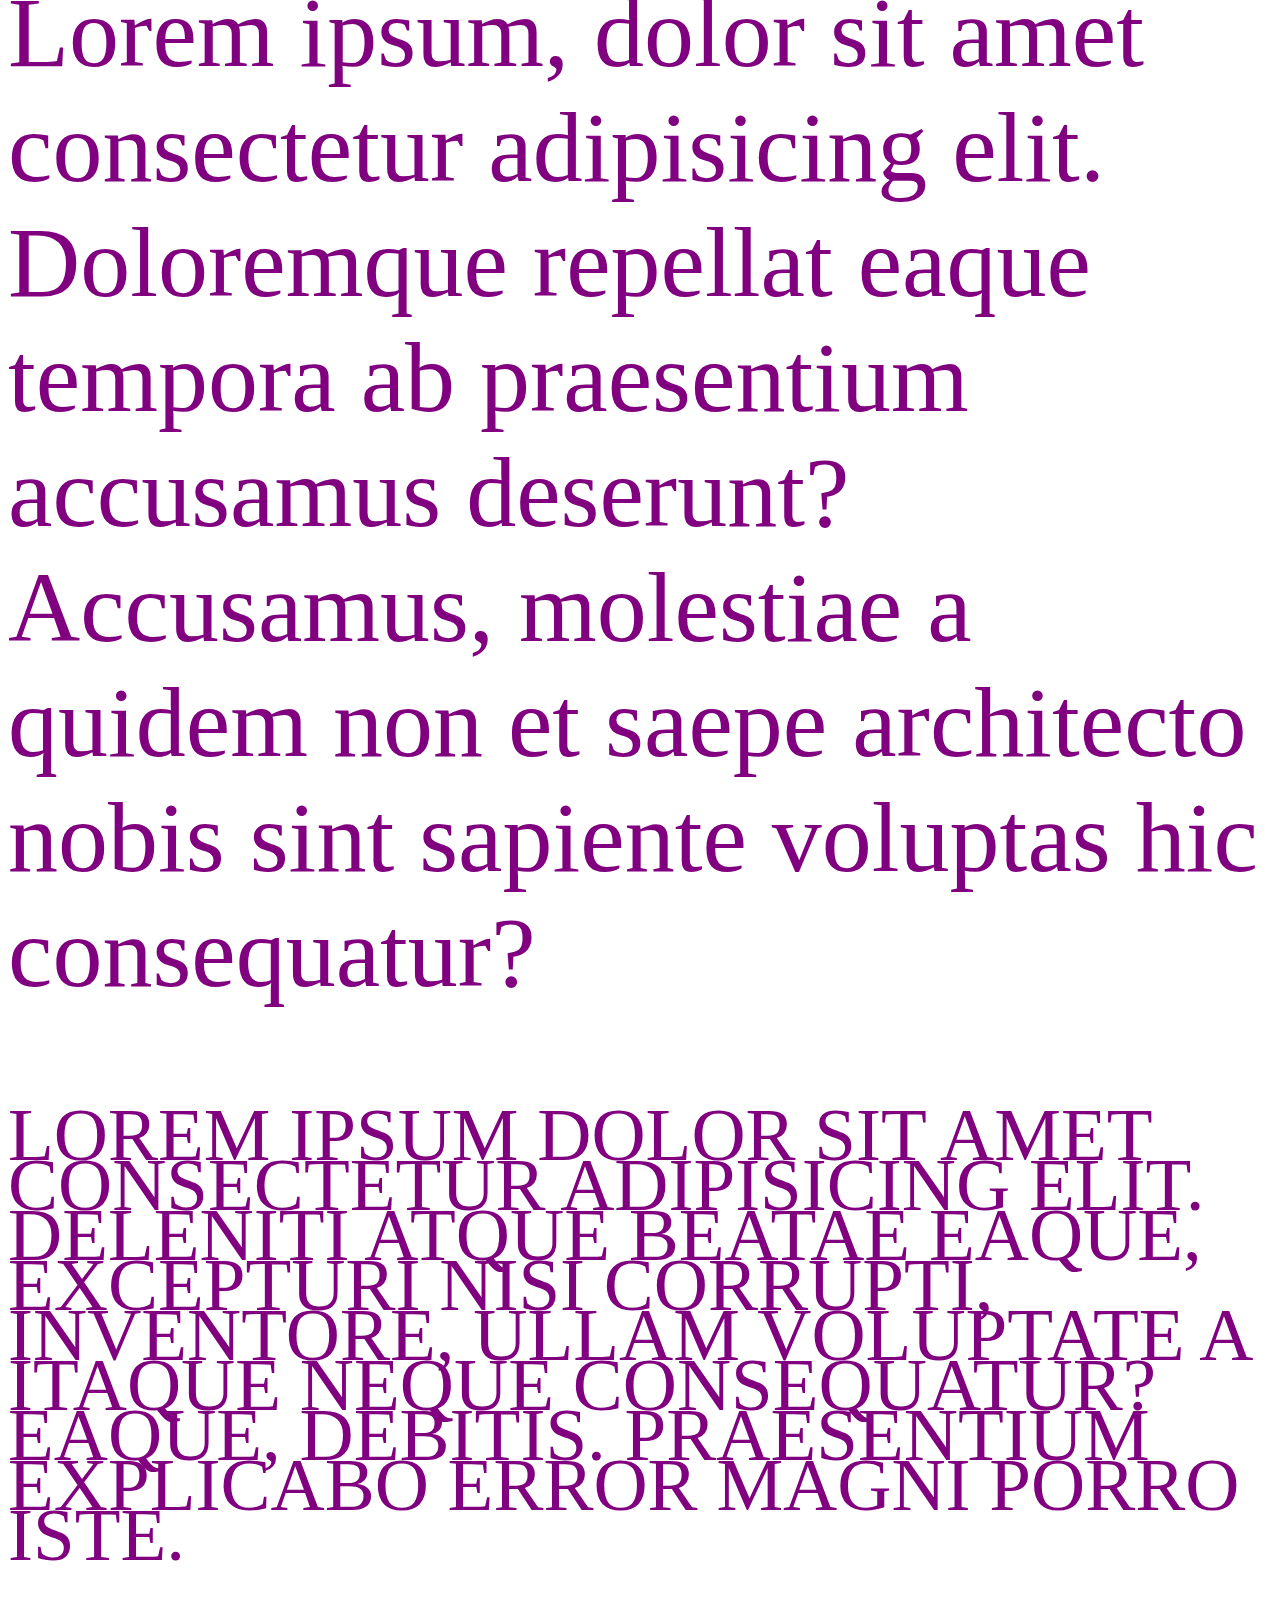
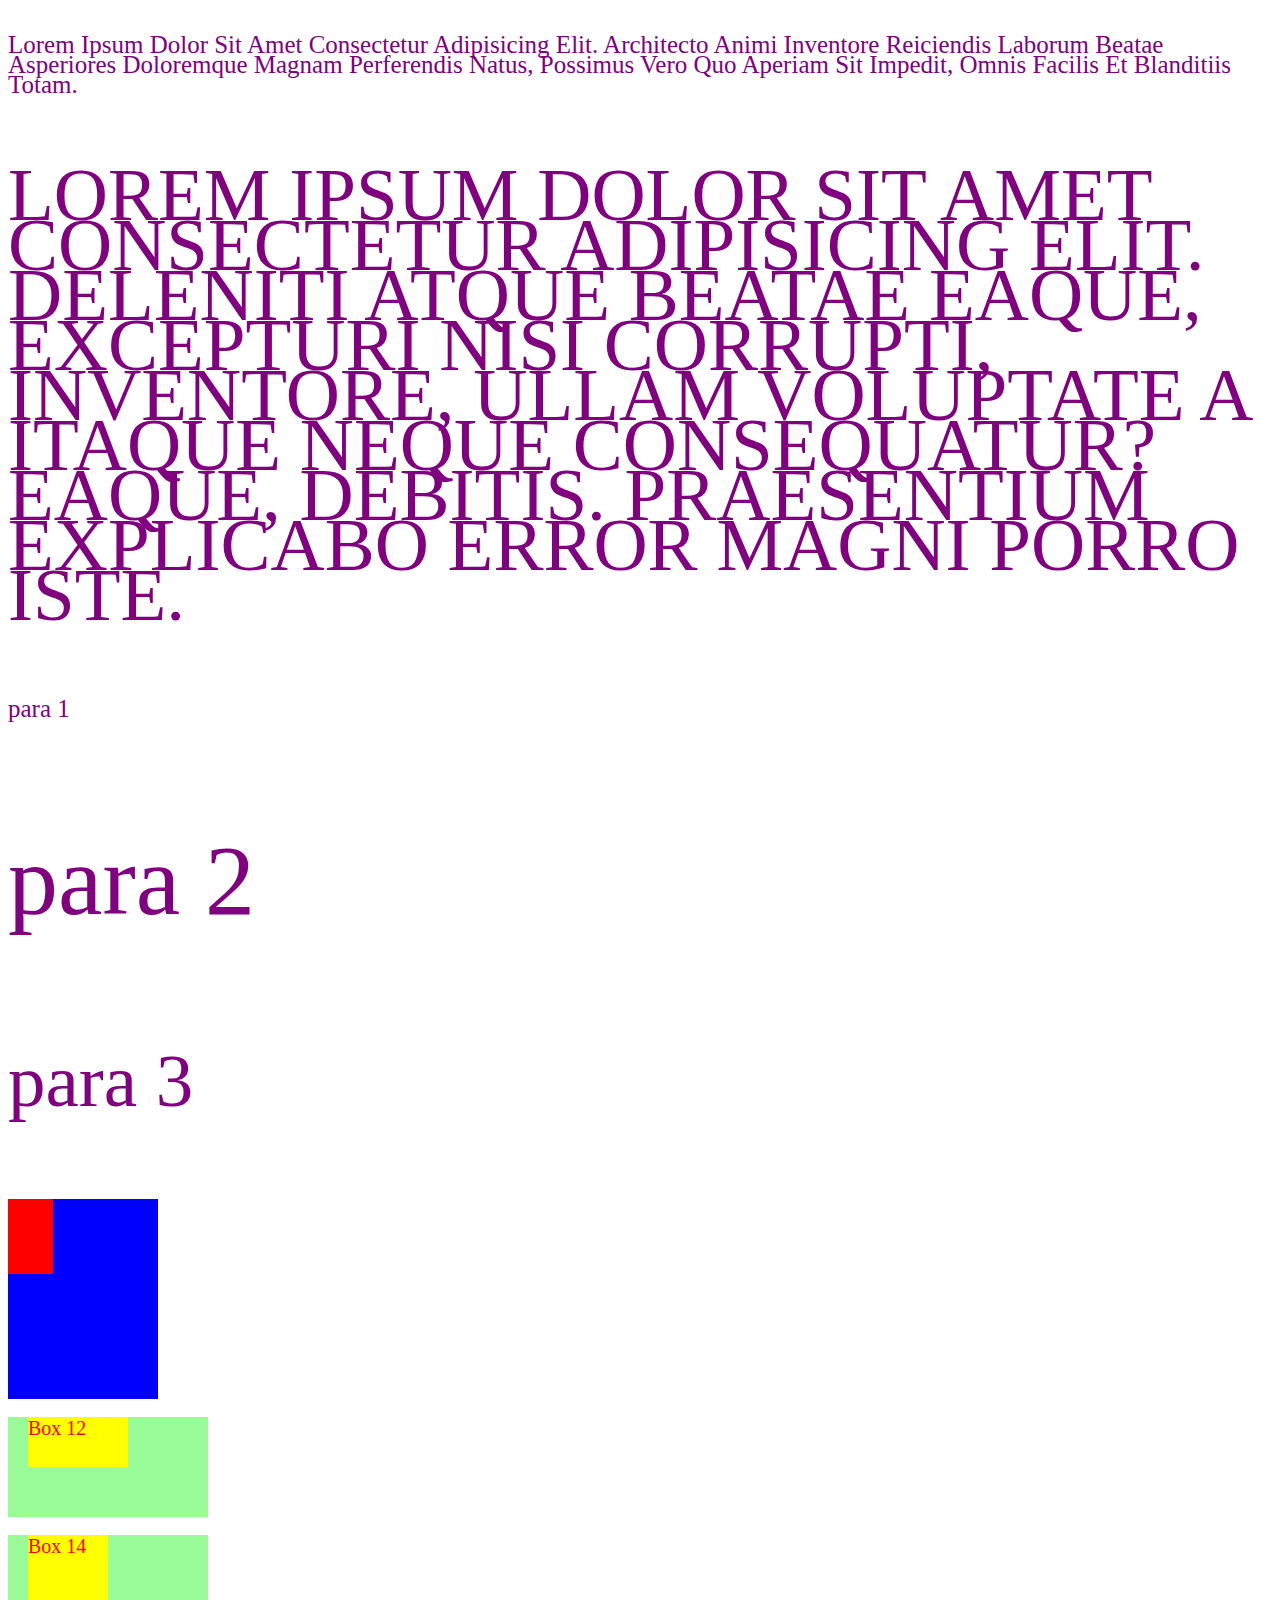
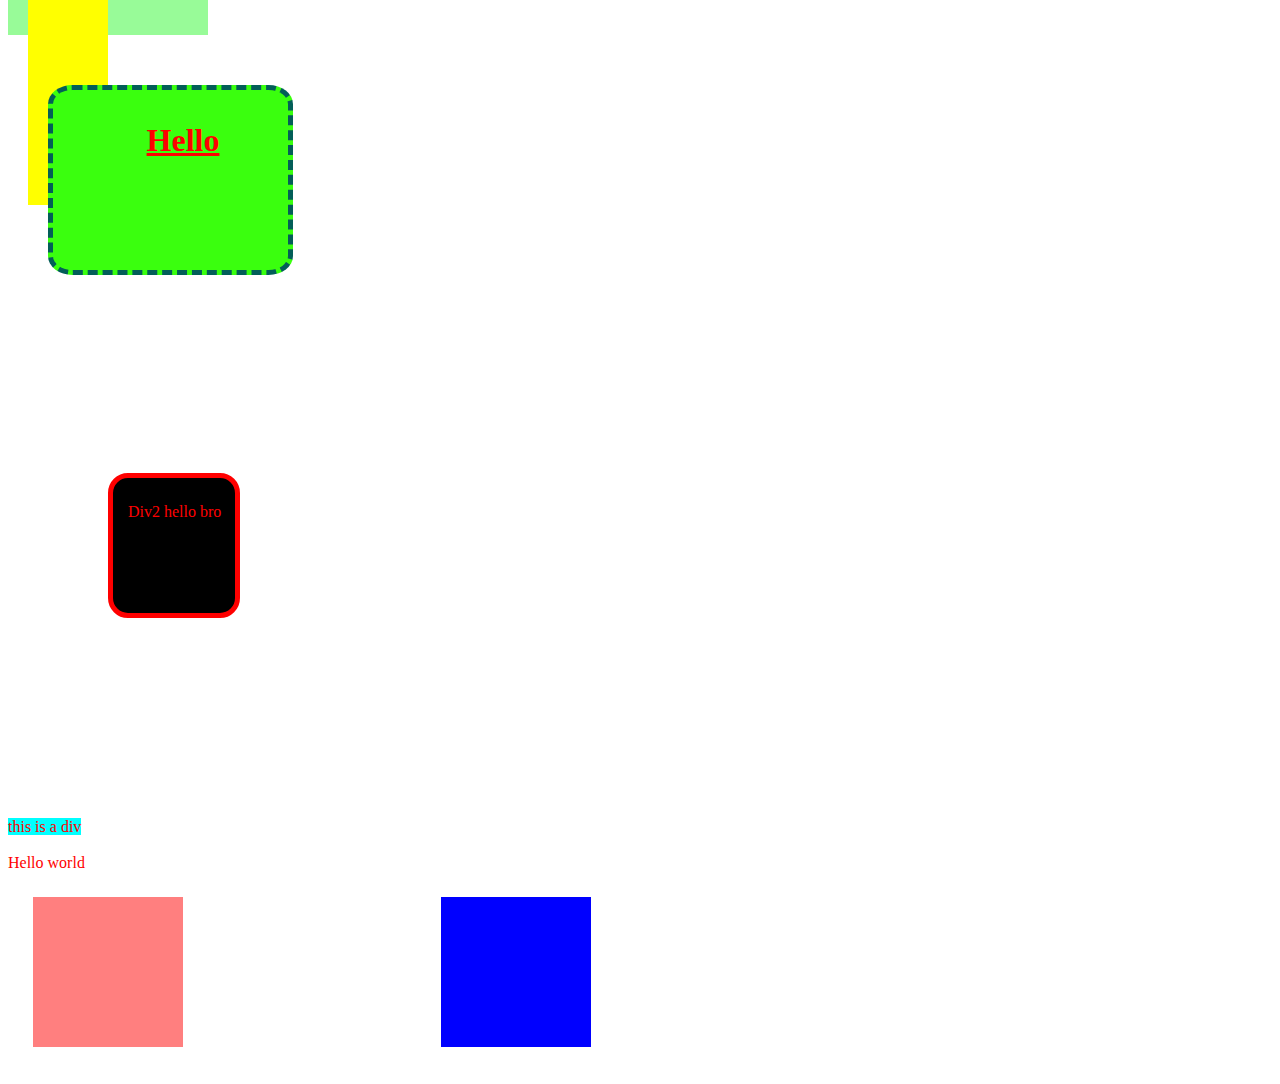
<file: CSS/4 level css/index(css).html>
<!DOCTYPE html>
<html lang="en">
<head>
    <meta charset="UTF-8">
    <meta name="viewport" content="width=device-width, initial-scale=1.0">
    <title>CSS LEVEL 1</title>

    <link rel="stylesheet" href="style.css">
<!--CSS Through style tag -->    
    <style>
        h4{
            color: red;
        }
        h2{
            background-color: antiquewhite;
        }
    </style>
</head>
<body>
    <header>
        <p>
            Priotities of CSS<br>
            1.Inline<br>
            2.Style tag<br>
            3.External stylesheet<br>
        </p>  
    </header><hr>
    <main>
        hello
        <section>
<!-- Inline style-->
           <h1 style="color: rgb(26, 8, 215);"> Hello from RM Group of industry!</h1>
           <h5 style="color: green;"> Hello from RM Group of industry in green!</h5>
        </section>
        <section>
<!-- Style tag-->
            <h4> Hello this is css through style tag!</h1>
            <h2> Game is Now Started</h2>
        </section>
        <section>
<!-- External Stylesheet-->
<!-- Writing CSS in a separate document & linking it with HTML file-->
            <h3> Hello this is css through external stylesheet!</h3>
        </section>
        <section>
<!-- Color Property -->
<!-- Used to set the color of foreground -->
<!-- color: red; -->
         <b><p>
                this is simple & normal paragraph. 
            </p>
         </b>  
         <button>Press Me</button> 
        </section>
        <section>
<!-- Background Color Property-->
<!-- Used to set the color of background-->
<!-- Background: color;-->
            <p></p>
<!-- color System-->
<!-- 1.RGB -->
<!--   color: rgb(255,0,0); = red--> 
<!--   color: rgb(0,255,0); = green-->
<!--   color: rgb(0,0,255); = blue-->
<!-- 2.Hexadecimal -->
<!--    color: #ff0000; = red-->
<!--    color: #00ff00; = green-->
<!--    color: #0000ff; = blue-->
        </section>
        <section>
<!-- Selector -->
<!-- 1. Universal Selector-->
<!--   ( * )= asterisk -->
<!--    *{
     write css property here
} -->
               
<!-- 2.Class Selector-->
<!--   ( .myclass ) -->
<!--    .myclass{
     write css property here
} -->    
             <h1 class="myclass"> This is class selector</h1>
             <p class="myclass">
                this is paragraph wohh with css
             </p>
<!-- 3. Element Selector-->
<!--   ( h1 ) -->
<!--    element name{
     write css property here
} -->
            <h1>This is Element selector</h1>
            <h1>This is element selector</h1>
            <h1>This is element selector</h1>
<!-- 4. Id Selector-->
<!--   ( #myid ) -->
<!--    #myId{
     write css property here
} -->
            <h1 id="one">This is Id selector</h1>
            <h1 id="two">This is Id selector</h1>
            <h1 id="three">This is Id selector</h1>
        </section>
        <section>
<!-- Text Properties -->
<!-- 1.Text-align
   text-align: left/right/centre -->
            <p id="hello">Lorem ipsum dolor sit amet consectetur adipisicing elit. Officiis accusamus non quam, officia labore voluptatem enim optio! Reiciendis, laborum ab asperiores id in laudantium quia dolores! Fugit sed beatae illo. Lorem ipsum dolor sit amet consectetur adipisicing elit. Libero voluptatum pariatur recusandae? Veniam corrupti incidunt recusandae consequuntur sunt totam excepturi at deserunt assumenda distinctio autem enim, rem expedita omnis aperiam.
                Vel veritatis magnam, asperiores obcaecati cum veniam. Culpa iusto iste, rerum porro maxime exercitationem a non excepturi necessitatibus tempore dolor animi amet fugit eveniet consectetur tenetur doloremque. Eaque, quasi deserunt!
                Nesciunt quos architecto porro ut repellat quo accusamus saepe dignissimos tempora iusto sunt expedita excepturi alias, magni eos voluptas ab sed ipsa nisi illum quia exercitationem. Eaque, sit. Saepe, inventore.
                Animi dignissimos eveniet atque dicta! Repellendus quia veritatis, libero voluptas enim distinctio perspiciatis, modi, est cum esse rerum repudiandae alias quas laboriosam unde soluta optio quos voluptates eos eius blanditiis?
                Nobis, officiis nihil? Corporis enim molestias ducimus. Ipsam necessitatibus excepturi quia rerum quidem vel iusto amet ratione alias commodi cum suscipit porro voluptatum blanditiis, voluptates illum corrupti modi nemo magnam.
                Numquam error rem vero, beatae facilis deserunt earum omnis dignissimos vel soluta aperiam deleniti aliquid alias, quibusdam amet sit perspiciatis architecto consequatur est! Sit aliquam in doloremque eligendi iste facere!
                Necessitatibus quod architecto consectetur consequuntur blanditiis dolores tempora quia possimus? Laborum non repellendus harum perspiciatis commodi voluptatibus ipsum quisquam vel. Est cumque a eligendi earum alias autem ad praesentium similique!
                Illo quas rerum ipsa deleniti in aliquam, dolor obcaecati perferendis, necessitatibus accusamus ex pariatur sequi exercitationem eaque explicabo corrupti dolorum iusto recusandae aspernatur quidem consequatur perspiciatis? Debitis, corporis! Impedit, fugit.
                Illum, consequuntur eligendi. Consequatur, ad iusto, rem illo inventore consectetur in voluptates minima voluptas vel blanditiis, sint maiores voluptatibus magni a alias excepturi quis itaque esse quidem. Atque, voluptate? Pariatur.
                Perferendis, id! Tenetur adipisci molestias iusto sunt quos eos optio obcaecati dolorem nostrum cum unde ut repudiandae, mollitia voluptate totam? Voluptatibus corrupti beatae aliquid eius culpa dicta necessitatibus laboriosam similique.
            </p>
<!-- 2.Text-decoration
    text-decoration: underline /overline /line-through -->
            <h1>Heading</h1>
            <a href="https://www.youtube.com/">Youtube</a>
<!-- 3.Font-weight
    font-weight: normal/bold/bolder/lighter
    font-weight: 100-900 -->
            <P>Lorem ipsum aperiam expedita ad magnam ipsam explicabo quasi consequatur perspiciatis exercitationem.</P>
<!-- 4.Font-family
    font-family: arial 
    font-family: arial, roboto, sans-serif, cursive -->
            <p id="onee">
                Lorem ipsum dolor sit amet consectetur adipisicing elit. Laborum sit repellendus magnam ratione eligendi autem dolores animi nemo fuga odit facilis ea, consequatur ab ullam! Perferendis nesciunt ea facere non!
            </p>
            <p id="twoo">
                Lorem ipsum dolor sit amet consectetur adipisicing elit. Ut optio debitis eius odit consequuntur ipsum sint eos ea, architecto commodi inventore, eaque deserunt facilis esse, veniam facere voluptas magnam cum?
            </p>
<!-- 5.line-height 
    line-height: 2px
    line-height: normal -->
            <p id="typee">Lorem ipsum dolor sit amet consectetur adipisicing elit. Architecto animi inventore reiciendis laborum beatae asperiores doloremque magnam perferendis natus, possimus vero quo aperiam sit impedit, omnis facilis et blanditiis totam.</p>
            <p id="tiree">Lorem ipsum, dolor sit amet consectetur adipisicing elit. Doloremque repellat eaque tempora ab praesentium accusamus deserunt? Accusamus, molestiae a quidem non et saepe architecto nobis sint sapiente voluptas hic consequatur?</p>
            <p id="toxx">Lorem ipsum dolor sit amet consectetur adipisicing elit. Deleniti atque beatae eaque, excepturi nisi corrupti, inventore, ullam voluptate a itaque neque consequatur? Eaque, debitis. Praesentium explicabo error magni porro iste.</p>
<!-- 6.text-transform
    text-transform: uppercase/lowercase/capitalize/none -->
            <p id="typee">Lorem ipsum dolor sit amet consectetur adipisicing elit. Architecto animi inventore reiciendis laborum beatae asperiores doloremque magnam perferendis natus, possimus vero quo aperiam sit impedit, omnis facilis et blanditiis totam.</p>
            <p id="toxx">Lorem ipsum dolor sit amet consectetur adipisicing elit. Deleniti atque beatae eaque, excepturi nisi corrupti, inventore, ullam voluptate a itaque neque consequatur? Eaque, debitis. Praesentium explicabo error magni porro iste.</p>
        </section>
        <section>
<!-- Unit in css -->
<!-- 1. Absolute
 pixels(px)
  96px = 1 inch 
  font-size: 2px; -->
            <p id="type">para 1</p>
            <p id="tire">para 2</p>
            <p id="tox">para 3</p>
<!-- 2. Relative
    %
    em
    rem -->

<!-- (i) percentage %
        It is often used to define a size as relative to an element's parent object 
            width: 33%;
            margin-left: 50%; -->
            <div id="per">
                <div id="par"></div>
            </div> <br><br>
<!-- (ii) em  
        Font size of the parent, in the case of typographical like font-size, and
        font size of the element itself, in the case of other properties like width-->
            <div id="box11">
                 <div id="box12">Box 12</div>
            </div><br/>
<!--  (iii) Rem (Root Em)
        Font size of the root element-->
       
            <div id="box13">
                <div id="box14">Box 14</div>
            </div>
        </section>
        <section>
<!-- Box Model
1. Height, width & Border
    height: 100px;
    width: 100px;
    border-width: 2px;
    border-style: solid/dotted/dashed
    border-color: black; 
 Teeno ko ek saath likne kay liye
     border: 2px, solid, black
2. Padding
    padding-left: 10px;
    padding-right: 15px;
    padding-top: 10px;
    padding-bottom: 15px;
 For shorthand padding
    padding: 5px;
    padding: 1px 3px 5px 6px;
      1px=top
      3px=right
      5px=bottom
      6px=left 
     clockwise  
3.Margin
    Margin-left: 50px;
    Margin-right: 30px;
    Margin-top: 90px;
    Margin-bottom: 200px;
For shorthand margin    
   Margin: 5px;
    margin: 1px 3px 5px 6px;
      1px=top
      3px=right
      5px=bottom
      6px=left 
     clockwise   -->
            <div id="Box">
                <h1> Hello</h1>
            </div><br>
            <div id="zex">
                Div2
                hello bro
            </div>
        </section>
        <section>
<!-- Display Property
   display: inline/block/ inline-block/ none
   inline:- Takes only the space required by the element. (no margin/ padding)-->
           <div id="inline">this is a div</div><br><br>
           <span>Hello world</span>
        </section>
<!-- Visibilty
  Visibilty:hidden;
   
  note: when visibility is set to none, space for the elment is reserved but for display set to none, no space is reserved or blocked for the element. -->
<!-- Alpha Channel
  opacity (0 to 1)
  rgba
  color: rbga(255,0,0,0.5); -->
        <section>
            <div id="R"></div>
            <div id="G"></div>
            <div id="B"></div>
        </section>
    </main>
    <footer>

    </footer>
</body>
</html>
</file>
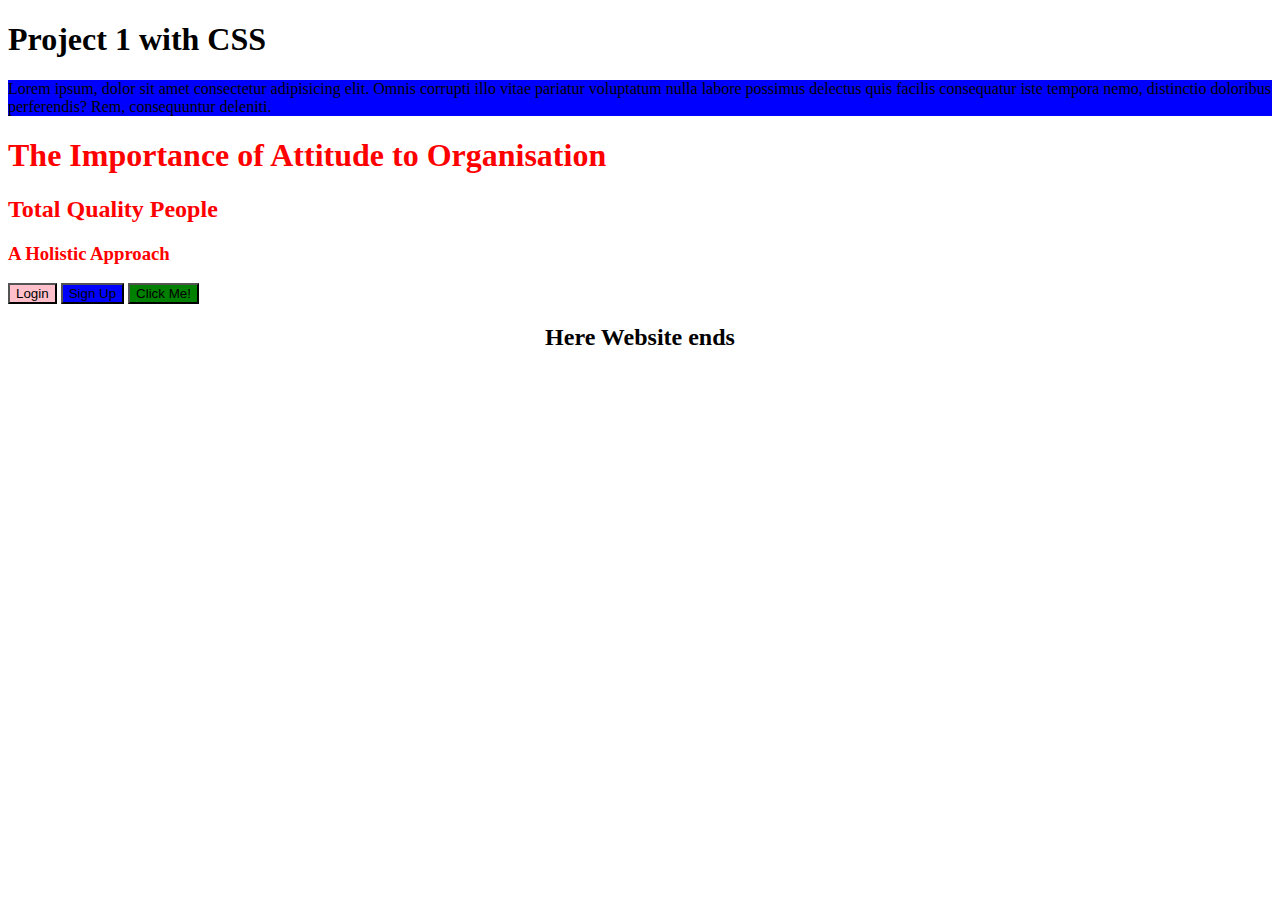
<file: Practice set/Practice set 1/indext.html>
<!DOCTYPE html>
<html lang="en">
<head>
    <meta charset="UTF-8">
    <meta name="viewport" content="width=device-width, initial-scale=1.0">
    <title>Document</title>
    <link rel="stylesheet" href="style.css" >
    <style>
        button{
           background-color: blue;
        }
    </style>
</head>
<body>
    <header>
        <h1>Project 1 with CSS</h1>
    </header>
    <main>
        <section>
            <div id="box">
                Lorem ipsum, dolor sit amet consectetur adipisicing elit. Omnis corrupti illo vitae pariatur voluptatum nulla labore possimus delectus quis facilis consequatur iste tempora nemo, distinctio doloribus perferendis? Rem, consequuntur deleniti.
            </div>
            <h1 class="heading">The Importance of Attitude to Organisation </h1>
            <h2 class="heading">Total Quality People</h2>
            <h3 class="heading">A Holistic Approach</h3>
            <button style="background-color: pink;">Login</button>
            <button>Sign Up</button>
            <button id="button">Click Me!</button>
        </section>
    </main>
    <footer>
        <h2 id="ends">
            Here Website ends
        </h2>
    </footer>
</body>
</html>
</file>
<file: 1. Amazon Clone/style.css>
*{
    margin: 0;
    font-family: Arial;
    border: border-box;
}
.navbar{
    height: 60px;
    background-color: rgb(0, 0, 0);
    color: white;
    display: flex;
    justify-content: space-evenly;
    align-items: center;
}

.nav-logo{
    height: 50px;
    width: 115px;
}
.logo{
    background-image: url(./amazon_logo.png);
    background-size: cover;
    height: 50px;
    width: 100%;
}

.border{
    border: 1.5px solid transparent;
}
.border:hover{
    border: 1.5px solid white;
}


    

/** box 2 **/
.del{
    color: #cccccc;
    font-size: 0.85rem;
    margin-left: 15px;
}

.country{
    margin-left: 3px;
    font-size: 1rem;
}
.add-icon{
    display: flex;
    align-items: center;
}

/* box 3 */
.nav-search{
    display: flex;
    justify-content: space-evenly;
    width: 620px;
    height: 40px;
    /* background-color: red; */
    border-radius: 4px;
}
.search-select{
    background-color: #f3f3f3;
    width: 50px;
    text-align: center;
    border-top-left-radius: 4px;
    border-bottom-left-radius: 4px;
    border: none;
}
.search-input{
    width: 100%;
    font-size: 1rem;
    border: none;
}
.search-icon{
    width: 45px;
    display: flex;
    justify-content: center;
    align-items: center;
    font-size: 1.2rem;
    background-color: #febd68;
    border-top-right-radius: 4px;
    border-bottom-right-radius: 4px;
    color: black;
}

.nav-search :hover{
    border: 2px solid orange;
}

/* box 4 */
span{
    font-size: 0.7rem;
}
.sin{
    font-size: 0.85rem;
    font-weight: 700;
}

.nav-cart i{
    font-size: 35px;
}

.nav-cart {
    font-size: 0.85rem;
    font-weight: 700;
}


.panel{
    height: 40px;
    background-color: rgba(0, 0, 0, 0.89);
    display: flex;
    color: white;
    align-items: center;
    justify-content: space-evenly;
}

.panel-ops p{
    display: inline;
    margin-left: 15px;
}

.panel-ops{
    width: 70%;
    font-size: 0.85rem;
}

.panel-deals{
    font-size: 0.9rem;
    font-weight: 700;
}

.hero-section{
    background-image: url(./DEALS_HERO-2X._CB579826609_.jpg);
    background-size: cover;
    height: 350px;
    display: flex;
    justify-content: center;
    align-items: flex-end;
}

.hero-msg{
    background-color: white;
    color: black;
    height: 40px;
    display: flex;
    align-items: center;
    justify-content: center;
    font-size: 0.85rem;
    width: 80%;
    margin-bottom: 25px;
}

.hero-msg a{
    color: #007185;
    text-decoration: none;
}

.shop-section{
    display: flex;
    flex-wrap: wrap;
    justify-content: space-evenly;
    background-color: whitesmoke;
}

.box{
    /* border: 2px solid black; */
    height: 400px;
    width: 23%;
    background-color: white;
    padding: 20px 0px 15px;
    margin-top: 15px;
}

.box-img{
    height: 300px;
    background-image: cover;
    margin-top: 1rem;
    margin-bottom: 1rem;
}


.box-content{
    margin-left: 1rem;
    margin-right: 1rem;
}

.box-content a{
    color: #007185;
    text-decoration: none;
}

.foot-panel1{
    background-color: #242f3d;
    color: white;
    height: 50px;
    display: flex;
    justify-content: center;
    align-items: center;
    font-size: 0.85rem;
}
.foot-panel2{
    background-color: rgb(23, 31, 40);
    height: 300px;
    color: white;
    display: flex;
    justify-content: space-evenly;
}

ul{
    margin-top: 50px;
}
ul a{
    font-size: 0.85rem;
    color: #dddddd;
    text-decoration: none;
    display: block;
}

.foot-panel3{
    background-color: #131c22;
    color: white;
    border-top: 0.5px solid white;
    height: 70px;
    display: flex;
    justify-content: center;
    align-items: center;
}


.logo{
    background-image: url(./amazon_logo.png);
    background-size: cover;
    height: 50px;
    width: 100px;
}

.foot-panel4{
    background-color: #0d1317;
    color: #dddddd;
    height: 100px;
    font-size: 0.7rem;
    text-align: center;
}
.pages{
    padding-top: 25px;
}

.pages a{
    color: #dddddd;
    text-decoration: none;
}
.copyright{
    padding-top: 5px;
}
</file>
<file: Flexbox/style.css>
body {
    text-align: center;
}
div {  
    height: 100px;
    width: 100px;
    border: 2px solid black;
}
#container {
    width: 700px;
    height: 300px;
    display: flex;
    flex-direction: row;
    justify-content: space-evenly;
    flex-wrap: wrap-reverse;
    align-items: last baseline;
    align-content: last baseline;
}

#box1{
    background-color: aqua;
    display: inline-block;
}
#box2{
    background-color: rgb(0, 17, 255);
    display: inline-block;
    flex-grow: 0.2;
}
#box3{
    height: 200px;
    background-color: rgb(251, 0, 255);
    display: inline-block;
    align-self: center;
}
#box4{
    background-color: rgb(255, 0, 0);
    display: inline-block;
    flex-shrink: 1;
}
#box5{
    background-color: rgb(217, 255, 0);
    display: inline-block;
    flex-shrink: 2;
}
</file>
<file: Personal Projects/style.css>
#navbar{
    height: 65px;
    width: 1550px;
    background-color: rgb(8, 7, 22);
    position: fixed;
    top: 0;
    left: 0;
    display: flex;
    flex-direction: row;
    justify-content: space-evenly;
}
li{
    list-style-type: none;
    
}
a{
    text-decoration: none;
    color: white;
    font-size: 20px;
}
</file>
<file: CSS/Background image/style.css>
div{
    height: 100px;
    width: 200px;
    background-color: coral;
    border: 2px dashed black;
    display: inline-block;
}
body{
    background-size: cover;
    background-image: url(/Photos/Leopard-unsplash.jpg);
}

#box1{
    background-image: url(/Photos/Leopard-unsplash.jpg);
    background-size: cover;
}
#box2{
    background-image: url(/Photos/Mouse-unsplash.jpg);
    background-size: contain;
    background-repeat: no-repeat;
}
</file>
<file: CSS/Position/style.css>
div{
    height: 100px;
    width: 100px;
    background-color: aqua;
    display: inline-block;
    border: 3px solid black;
}
/* statice- default position (the top,right,bottom,left,and z-index properties have no effect) */
#box1{
    position: static;
}
/* relative- element is relative to itself (the top,right,bottom,left,and z-index will work) */
#box2{
    background-color: blue;
    position: relative;
    top: 20px;
    left: 50px;
}
/* absolute- positioned relative to its closest positioned ancestor (removed from flow) */
#box3{
    background-color: red;
    position: absolute;
    top: 50px;
    left: 500px;
}
/* fixed- positioned relative to browser (remove from flow)*/
#box4{
    background-color: pink;
    position: fixed;
    top: 0;
    left: 0;
    width:100vw;
    height: 45px;
}
/* sticky- positioned based on user's  */
#box5{
    background-color: cadetblue;
    position: sticky;
    top: 0px;
    left: 50px;
    z-index: -1;
}
/* z-index
 It decides the stack level of elements
 Overlapping elements with a larger z-index cover those with smaller one.  */
</file>
<file: Practice set/Practice Set 2/style.css>
*{
    font-family: 'Times New Roman';
}
h1{
    text-align: center;
    text-transform: capitalize;
}
#outer{
    font-size: 25px;
}
#inner{
    font-size: 10pxs;
}
</file>
<file: Practice set/Practice set 3/style.css>
*{
    padding: 0;
    margin: 0;
    color: white;
    text-decoration: none;
}
#navbar{
    background-color: #0f1111;
    height: 60px;
    width: 3000px;
    display: inline-block;
}
button{
    background-color: #f08804;
}
#logo{
    color: #f08804;
    font-size: 25px;
}
a{
    margin-right: 200px;
}
@media (max-width:350px) {
    a{
        margin-right: 10px;
    }
    #navbar{
        font-size: 10px;
        height: 25px;
    }
    #logo{
        font-size: 10px;
    }
    input{
        width: 50px;
        font-size: 7px;
    }
    button{
        font-size: 7px;
    }
}
@media (min-width:350px) and (max-width:450px) {
    a{
        margin-right: 30px;
    }
    #navbar{
        font-size: 10px;
        height: 25px;
    }
    #logo{
        font-size: 10px;
    }
    input{
        width: 50px;
        font-size: 7px;
    }
    button{
        height: 11px;
        font-size: 7px;
    }
}
@media (min-width:450px) and (max-width:550px) {
    a{
        margin-right: 50px;
    }
    #navbar{
        font-size: 10px;
        height: 25px;
    }
    #logo{
        font-size: 10px;
    }
    input{
        width: 50px;
        font-size: 7px;
    }
    button{
        height: 11px;
        font-size: 7px;
    }
}
@media (min-width:550px) and (max-width:800px) {
    a{
        margin-right: 80px;
    }
    #navbar{
        font-size: 15px;
        height: 35px;
    }
    #logo{
        font-size: 15px;
    }

}
@media (min-width:800px) {
    a{
        margin-right: 150px;
    }
    #navbar{
        font-size: 20px;
        height: 55px;
    }
    #logo{
        font-size: 20px;
    }
}
</file>
<file: Practice set/Practice set 5/style.css>
div{
    height: 100px;
    width: 100px;
    position: fixed;
    right: 0px;
    background-size: cover;
    background-image: url(/Photos/Mouse-unsplash.jpg);
}
</file>
<file: CSS/4 level css/style.css>
*{
    color: red;
}
h3{
    color: orange;
}
p{
    color: purple;
    size: 100px;
}
button{
    color: purple;
    background-color: rgb(199, 141, 141);
}

body {
    background-color: rgb(255, 255, 255);
}
#one{
    color: blueviolet;
}
#two{
    color: green;
}
#three{
    color: violet;
}
.myclass{
    color: cyan;
}
#hello{
    text-align: center;
}
h1{
    text-align: center;
    text-decoration: underline;
}
a{
    text-decoration: none;
}
#onee{
    font-family: 'Segoe UI', Tahoma, Geneva, Verdana, sans-serif;
}
#twoo{
    font-family: Georgia, 'Times New Roman', Times, serif;
}
#type{
    font-size: 25px;
}
#tire{
    font-size: 100px;
}
#tox{
    font-size: 75px;
}
#typee{
    font-size: 25px;
    line-height: 20px;
    text-transform: capitalize;
}
#tiree{
    font-size: 100px;
    line-height: normal;
}
#toxx{
    font-size: 75px;
    line-height: 50px;
    text-transform: uppercase;
}
#zex{
    background-color: black;
    height: 100px;
    width: 100px;
    border-style: solid;
    border-color: rgb(255, 0, 0);
    border-width: 5px;
    border-radius: 20px;
    padding: 25px 7px 10px 15px;
    Margin-left: 100px;
    Margin-right: 200px;
    Margin-top: 150px;
    Margin-bottom: 200px
}
#Box{
    background-color: rgb(58, 255, 14);
    height: 150px;
    width: 200px;
    border: 5px dashed rgb(3, 94, 88);
    border-radius: 10%;
    padding: 10px 5px 20px 30px;
    margin: 50px 20px 30px 40px;
}
#inline{
    background-color: aqua;
    display: inline;
}
span{
    display: block;
}
#R{
    width: 100px;
    height: 100px;
    margin: 25px;
    padding: 25px;
    display: inline-block;
    background-color: rgba( 255,0,0,0.5);
}
#G{
    width: 100px;
    height: 100px;
    margin: 25px;
    padding: 25px;
    background-color: green;
    display: inline-block;
    visibility: hidden;
}
#B{
    width: 100px;
    height: 100px;
    margin: 25px;
    padding: 25px;
    background-color: blue;
    display: inline-block;
}
#per{
    width: 150px;
    height: 200px;
    background-color: blue;
    display: inline-block;

}
#par{
    width:30%;
    height: 75px;
    background-color: red;
    display: inline-block;
}
#box11{
    height: 100px;
    width: 200px;
    background-color: palegreen;
    font-size: 10px;
}
#box12{
    height: 50px;
    width: 30%;
    background-color: yellow;
    margin-left: 10%;
    font-size: 2em;
    width: 5em;
}
#box13{
    height: 100px;
    width: 200px;
    background-color: palegreen;
    font-size: 10px;
}
#box14{
    height: 30vh;
    width: 40vw;
    background-color: yellow;
    margin-left: 10%;
    font-size: 2em;
    width: 5rem;
}
</file>
<file: Practice set/Practice set 1/style.css>
#box{
    background-color: blue;
}
.heading{
    color: red;
}
#button{
    background-color: green;
}
#ends{
    text-align: center;
}
</file>
